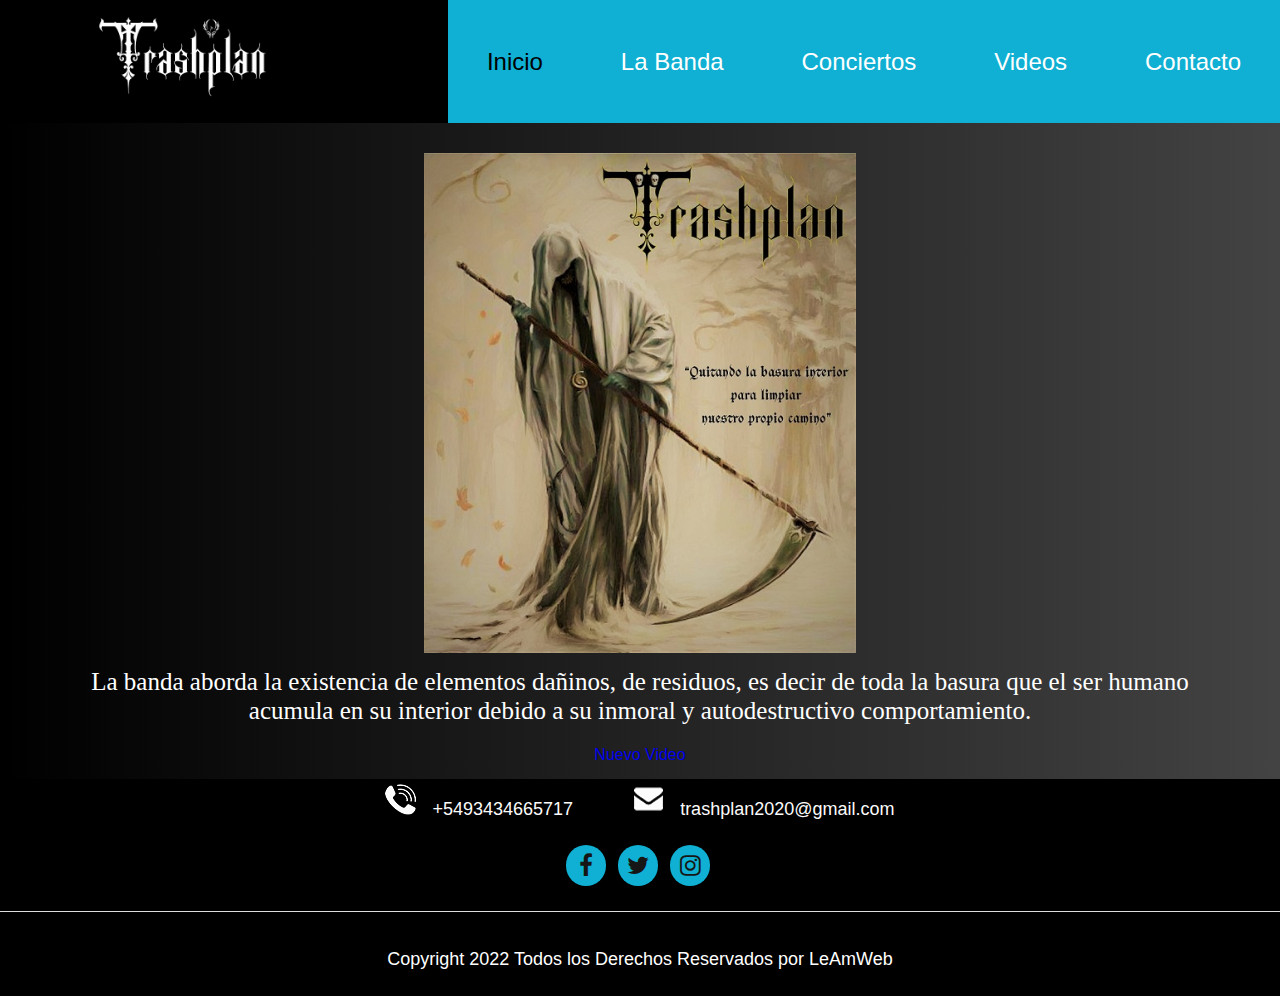
<file: index.html>
<!DOCTYPE html>
<html lang="es-la">
<head>
    <meta charset="UTF-8">
    <meta name="viewport" content="width=device-width, initial-scale=1">
    <title>Trashplan</title>
    <link rel="stylesheet" href="css/normalize.css">
    <link rel="stylesheet" href="css/estilo.css">
    <link rel="stylesheet" href="css/responsive.css">
    <link rel="stylesheet" href="https://stackpath.bootstrapcdn.com/font-awesome/4.7.0/css/font-awesome.min.css">

</head>

<body>
<!-------------   *Inicio menu  HEADER---------------------------->
    <nav class="navbar" id="navbar-header">
        <!-------------   *Inicio encabezado menu ---------------------------->
        <header class="navbar-header" >
            <!--- *Inicio logo----->
            <a href="index.html" class="brand-link">
                <span class="brand">
                    <!-- *figura imagen logo menu-->
                    <img src="images/log_nuevo_chico.png">
                </span>
            </a>
            <!--- * fin logo----->

            <!-- Inicio link con i(iconos) de open y close menu-->
            <a href="#navbar-header" class="navbar-menu-mobile open">
                <i class="fa fa-bars fa-2x"></i> 
            </a>
            <a href="#" class="navbar-menu-mobile close">
                <i class="fa fa-close fa-2x"></i>
            </a>
            <!-- fin link con i(iconos) de open y close menu-->
        </header>
        <!-------------  *Fin  encabezado menu ---------------------------->

        <!-------------   *Inicio lista menu ---------------------------->
        <ul class="navbar-container">
            <!-------------   *Inicio items menu  ------------------------>
            <li class="navbar-item">
                <a href="index.html" class="navbar-link navbar-link-active">Inicio</a>
            </li>
            <li class="navbar-item">
                <a href="labanda.html" class="navbar-link">La Banda</a>
            </li>
            <li class="navbar-item">
                <a href="conciertos.html" class="navbar-link">Conciertos</a>
            </li>
            <li class="navbar-item">
                <a href="galleria.html" class="navbar-link">Videos</a>
            </li>
            <li class="navbar-item">
                <a href="contacto.html" class="navbar-link">Contacto</a>
            </li>
            <!-------------   *Fin items menu  ------------------------>
        </ul>
        <!-------------   *FIn Lista menu ------------------------>
    </nav>
<!-------------   FIN menu HEADER---------------------------->







    <!-- Inicio secciones    -->
    <section class="fondo">
        <img src="images/fondoMB.jpg">
     </section>

     <section>
        <div class="texto-bg">  
            <p>La banda aborda la existencia de elementos dañinos, de residuos, es decir de toda la basura que el ser humano acumula en su interior debido a su inmoral y autodestructivo comportamiento.</p>
        </div>
     </section>
     <section>
        <div class="texto-bg">
            <a href="galleria.html#video_hoy">Nuevo Video</a>
        </div>
     </section>
<!-- Fin secciones     -->



<!-- Inicio Pie de Pagina -->   
    <footer>
        <div class="footer-container">
            <div class="address">
                <ul class="contacto">
                    <li>
                        <a href="tel:+5493434665717"><img src="icon/call.png" alt="#" /></a>+5493434665717 
                    </li>
                    <li>
                        <a href="mailto:trashplan2020@gmail.com"><img src="icon/email.png" alt="#" /></a>trashplan2020@gmail.com
                    </li>
                </ul>
                <ul class="social_link">
                    <li>
                        <a href="https://www.facebook.com/profile.php?id=100076071399045" target="_blank"><i class="fa fa-facebook" aria-hidden="true"></i></a>
                    </li>
                    <li>
                        <a href="#"><i class="fa fa-twitter" aria-hidden="true"></i></a>
                    </li>
                    <li>
                        <a href="https://www.instagram.com/trashplan_oficial/" target="_blank"><i class="fa fa-instagram" aria-hidden="true"></i></a>
                    </li>
                </ul>
            </div>
            <div class="copyright">
                <p>Copyright 2022 Todos los Derechos Reservados por
                <a href="#">LeAmWeb</a></p>
            </div>
        </div>
    </footer>
<!-- Fin Pie de Pagina     -->  




</body>

</html>
</file>
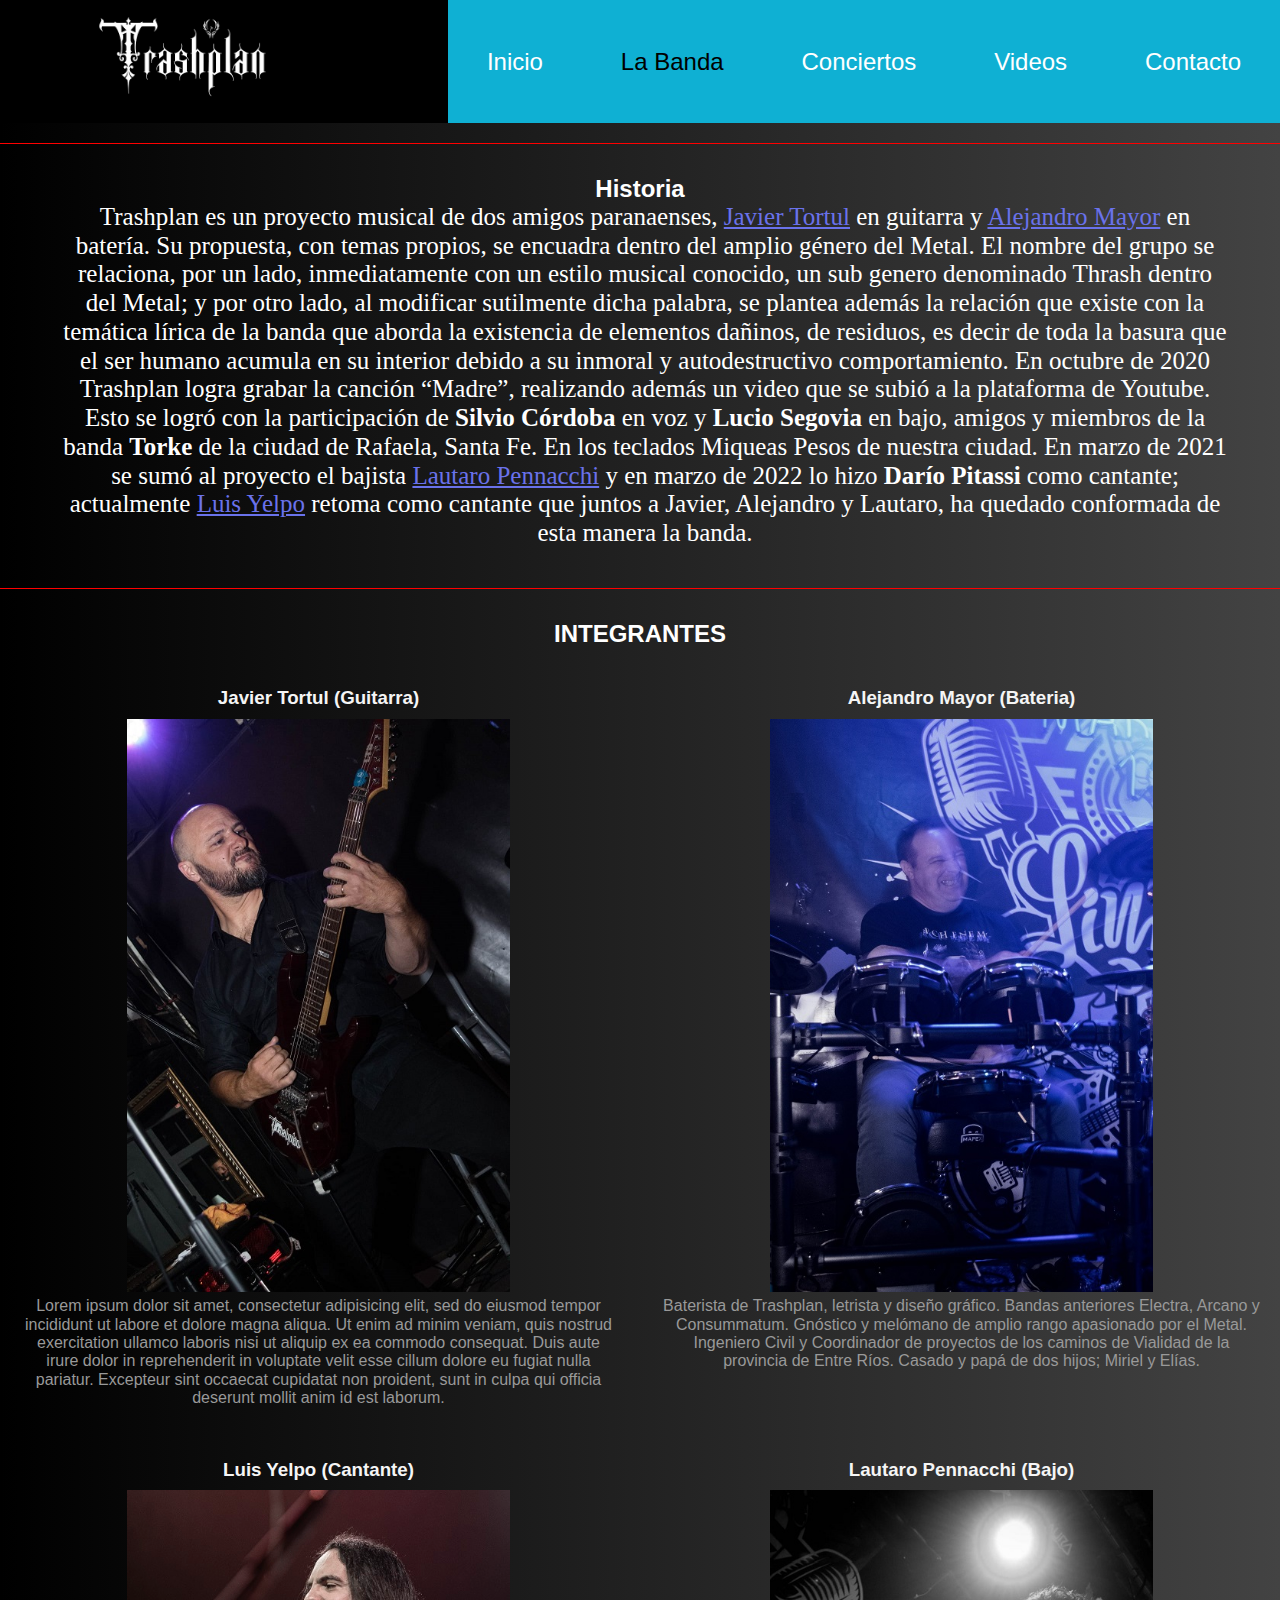
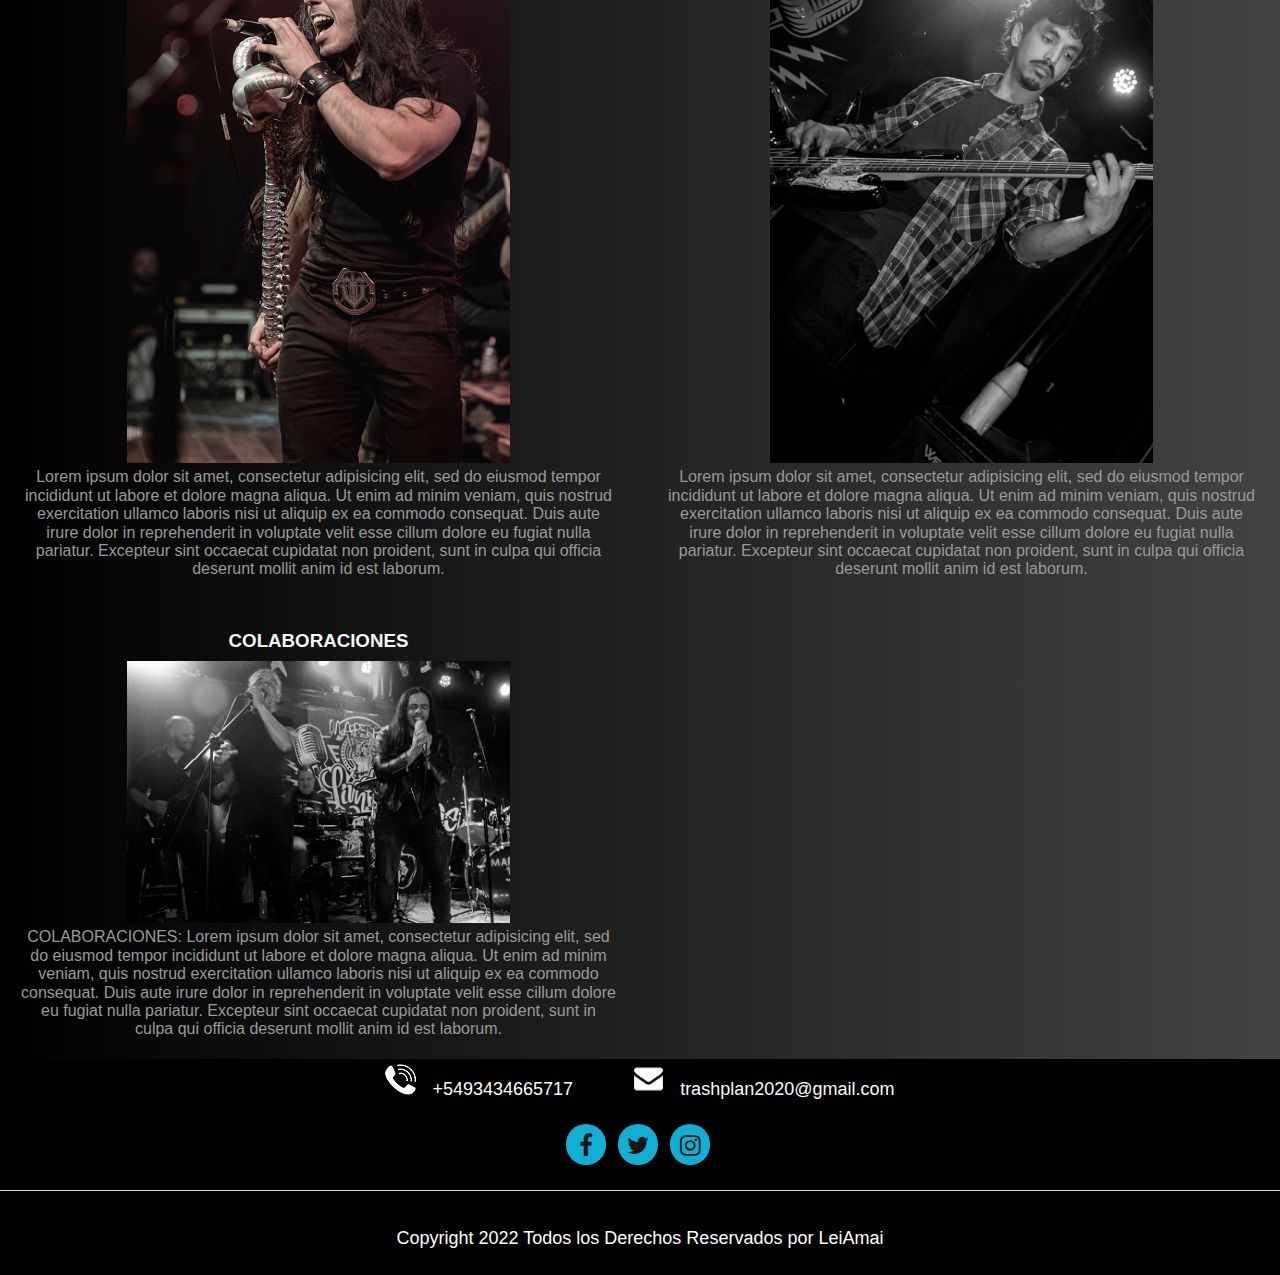
<file: about.html>
<!DOCTYPE html>
<html lang="es-la">
<head>
    <meta charset="UTF-8">
    <meta name="viewport" content="width=device-width, initial-scale=1">
    <title>Trashplan</title>
    <link rel="stylesheet" href="css/normalize.css">
    <link rel="stylesheet" href="css/estilo.css">
    <link rel="stylesheet" href="css/responsive.css">
    <link rel="stylesheet" href="https://stackpath.bootstrapcdn.com/font-awesome/4.7.0/css/font-awesome.min.css">
    
</head>

<body>
<!-------------   *Inicio menu  HEADER---------------------------->
<nav class="navbar" id="navbar-header">
    <!-------------   *Inicio encabezado menu ---------------------------->
    <header class="navbar-header" >
        <!--- *Inicio logo----->
        <a href="index.html" class="brand-link">
            <span class="brand">
                <!-- *figura imagen logo menu-->
                <img src="images/log_nuevo_chico.png">
            </span>
        </a>
        <!--- * fin logo----->

        <!-- Inicio link con i(iconos) de open y close menu-->
        <a href="#navbar-header" class="navbar-menu-mobile open">
            <i class="fa fa-bars fa-2x"></i> 
        </a>
        <a href="#" class="navbar-menu-mobile close">
            <i class="fa fa-close fa-2x"></i>
        </a>
        <!-- fin link con i(iconos) de open y close menu-->
    </header>
    <!-------------  *Fin  encabezado menu ---------------------------->

    <!-------------   *Inicio lista menu ---------------------------->
    <ul class="navbar-container">
        <!-------------   *Inicio items menu  ------------------------>
        <li class="navbar-item">
            <a href="index.html" class="navbar-link">Inicio</a>
        </li>
        <li class="navbar-item">
            <a href="about.html" class="navbar-link navbar-link-active">La Banda</a>
        </li>
        <li class="navbar-item">
            <a href="concerts.html" class="navbar-link">Conciertos</a>
        </li>
        <li class="navbar-item">
            <a href="gallery.html" class="navbar-link">Videos</a>
        </li>
        <li class="navbar-item">
            <a href="contact.html" class="navbar-link">Contacto</a>
        </li>
        <!-------------   *Fin items menu  ------------------------>
    </ul>
    <!-------------   *FIn Lista menu ------------------------>
</nav>
<!-------------   FIN menu HEADER---------------------------->

<!-- Inicio seccion HISTORIA   -->  
    <div class="linea"></div>
    <section id="historia">
        <h2>Historia</h2>
        <p>
            Trashplan es un proyecto musical de dos amigos paranaenses, 
            <a href="#guitara">Javier Tortul</a> en guitarra y <a href="#bateria">Alejandro Mayor</a> en batería. 
            Su propuesta, con temas propios, se encuadra dentro del amplio género del Metal. 
            El nombre del grupo se relaciona, por un lado, inmediatamente con un estilo musical conocido,  
            un sub genero denominado Thrash dentro del Metal; y por otro lado, 
            al modificar sutilmente dicha palabra, se plantea además la relación que existe 
            con la temática lírica de la banda que aborda la existencia de elementos dañinos, de residuos, 
            es decir de toda la basura que el ser humano acumula en su interior debido a su inmoral
             y autodestructivo comportamiento. 
            En octubre de 2020 Trashplan logra grabar la canción “Madre”, realizando además un video que se subió a la plataforma 
            de Youtube. Esto se logró con la participación de <b>Silvio Córdoba</b> en voz y <b>Lucio Segovia</b> en bajo, 
            amigos y miembros de la banda <b>Torke</b> de la ciudad de Rafaela, Santa Fe. En los teclados Miqueas Pesos de nuestra ciudad. 
            En marzo de 2021 se sumó al proyecto el bajista <a href="#bajo">Lautaro Pennacchi</a> y en marzo de 2022 lo hizo <b>Darío Pitassi</b> como cantante; <br>
            actualmente <a href="#cantante">Luis Yelpo</a> retoma como cantante que juntos a Javier, Alejandro y Lautaro, ha quedado conformada de esta manera la banda.
        </p>
    </section>
<!-- Fin seccion HISTORIA     -->
    <div class="linea"></div>
<!-- Inicio seccion INTEGRANTES -->  
    <section id="integrantes">
        <h2>INTEGRANTES</h2>
        <div class="photos-integrantes">
            <article>
                <h3 id="guitarra">Javier Tortul (Guitarra)</h3>
                <img src="images/integrantes/guitarra.jpg" alt="A photo" />
                <p>Lorem ipsum dolor sit amet, consectetur adipisicing elit, sed do eiusmod
                tempor incididunt ut labore et dolore magna aliqua. Ut enim ad minim veniam,
                quis nostrud exercitation ullamco laboris nisi ut aliquip ex ea commodo
                consequat. Duis aute irure dolor in reprehenderit in voluptate velit esse
                cillum dolore eu fugiat nulla pariatur. Excepteur sint occaecat cupidatat non
                proident, sunt in culpa qui officia deserunt mollit anim id est laborum.</p>
            </article>
            <article>
                <h3 id="bateria">Alejandro Mayor (Bateria)</h3>
                <img src="images/integrantes/bateria.jpg" alt="A photo" />
                <p>Baterista de Trashplan, letrista y diseño gráfico. 
                Bandas anteriores Electra, Arcano y Consummatum. 
                Gnóstico y melómano de amplio rango apasionado por el Metal. 
                Ingeniero Civil y Coordinador de proyectos de los caminos de
                Vialidad de la provincia de Entre Ríos.
                Casado y papá de dos hijos; Miriel y Elías.
                </p>
            </article>
            <article>
                <h3 id="cantante">Luis Yelpo (Cantante)</h3>
                <img src="images/integrantes/cantante.jpg" alt="A photo" />
                <p>Lorem ipsum dolor sit amet, consectetur adipisicing elit, sed do eiusmod
                tempor incididunt ut labore et dolore magna aliqua. Ut enim ad minim veniam,
                quis nostrud exercitation ullamco laboris nisi ut aliquip ex ea commodo
                consequat. Duis aute irure dolor in reprehenderit in voluptate velit esse
                cillum dolore eu fugiat nulla pariatur. Excepteur sint occaecat cupidatat non
                proident, sunt in culpa qui officia deserunt mollit anim id est laborum. </p>
            </article>
            <article>
                <h3 id="bajo">Lautaro Pennacchi (Bajo)</h3>
                <img src="images/integrantes/bajo.jpg" alt="A photo" />
                <p>Lorem ipsum dolor sit amet, consectetur adipisicing elit, sed do eiusmod
                tempor incididunt ut labore et dolore magna aliqua. Ut enim ad minim veniam,
                quis nostrud exercitation ullamco laboris nisi ut aliquip ex ea commodo
                consequat. Duis aute irure dolor in reprehenderit in voluptate velit esse
                cillum dolore eu fugiat nulla pariatur. Excepteur sint occaecat cupidatat non
                proident, sunt in culpa qui officia deserunt mollit anim id est laborum. </p>
            </article>
            <article>
                <h3>COLABORACIONES</h3>
                <img src="images/integrantes/voces.jpg" alt="A photo" />
                <p class="trayectoria">COLABORACIONES: Lorem ipsum dolor sit amet, consectetur adipisicing elit, sed do eiusmod
                tempor incididunt ut labore et dolore magna aliqua. Ut enim ad minim veniam,
                quis nostrud exercitation ullamco laboris nisi ut aliquip ex ea commodo
                consequat. Duis aute irure dolor in reprehenderit in voluptate velit esse
                cillum dolore eu fugiat nulla pariatur. Excepteur sint occaecat cupidatat non
                proident, sunt in culpa qui officia deserunt mollit anim id est laborum. </p>
            </article>
            <div class="linea"></div>
        </div>        
    </section>
    
    <!-- Fin secciones     -->



    <!-- Inicio Pie de Pagina -->   
    <footer>
        <div class="footer-container">
            <div class="address">
                <ul class="contacto">
                    <li>
                        <a href="#"><img src="icon/call.png" alt="#" /></a>+5493434665717 
                    </li>
                    <li>
                        <a href="mailto:trashplan2020@gmail.com"><img src="icon/email.png" alt="#" /></a>trashplan2020@gmail.com
                    </li>
                </ul>
                <ul class="social_link">
                    <li>
                        <a href="https://www.facebook.com/Trashplan-oficial-Metal-Band-221714886502237" target="_blank"><i class="fa fa-facebook" aria-hidden="true"></i></a>
                    </li>
                    <li>
                        <a href="#"><i class="fa fa-twitter" aria-hidden="true"></i></a>
                    </li>
                    <li>
                        <a href="#"><i class="fa fa-instagram" aria-hidden="true"></i></a>
                    </li>
                </ul>
            </div>
            <div class="copyright">
                <p>Copyright 2022 Todos los Derechos Reservados por
                <a href="https://html.design/">LeiAmai</a></p>
            </div>
        </div>
    </footer>
<!-- Fin Pie de Pagina     -->  




</body>

</html>
</file>
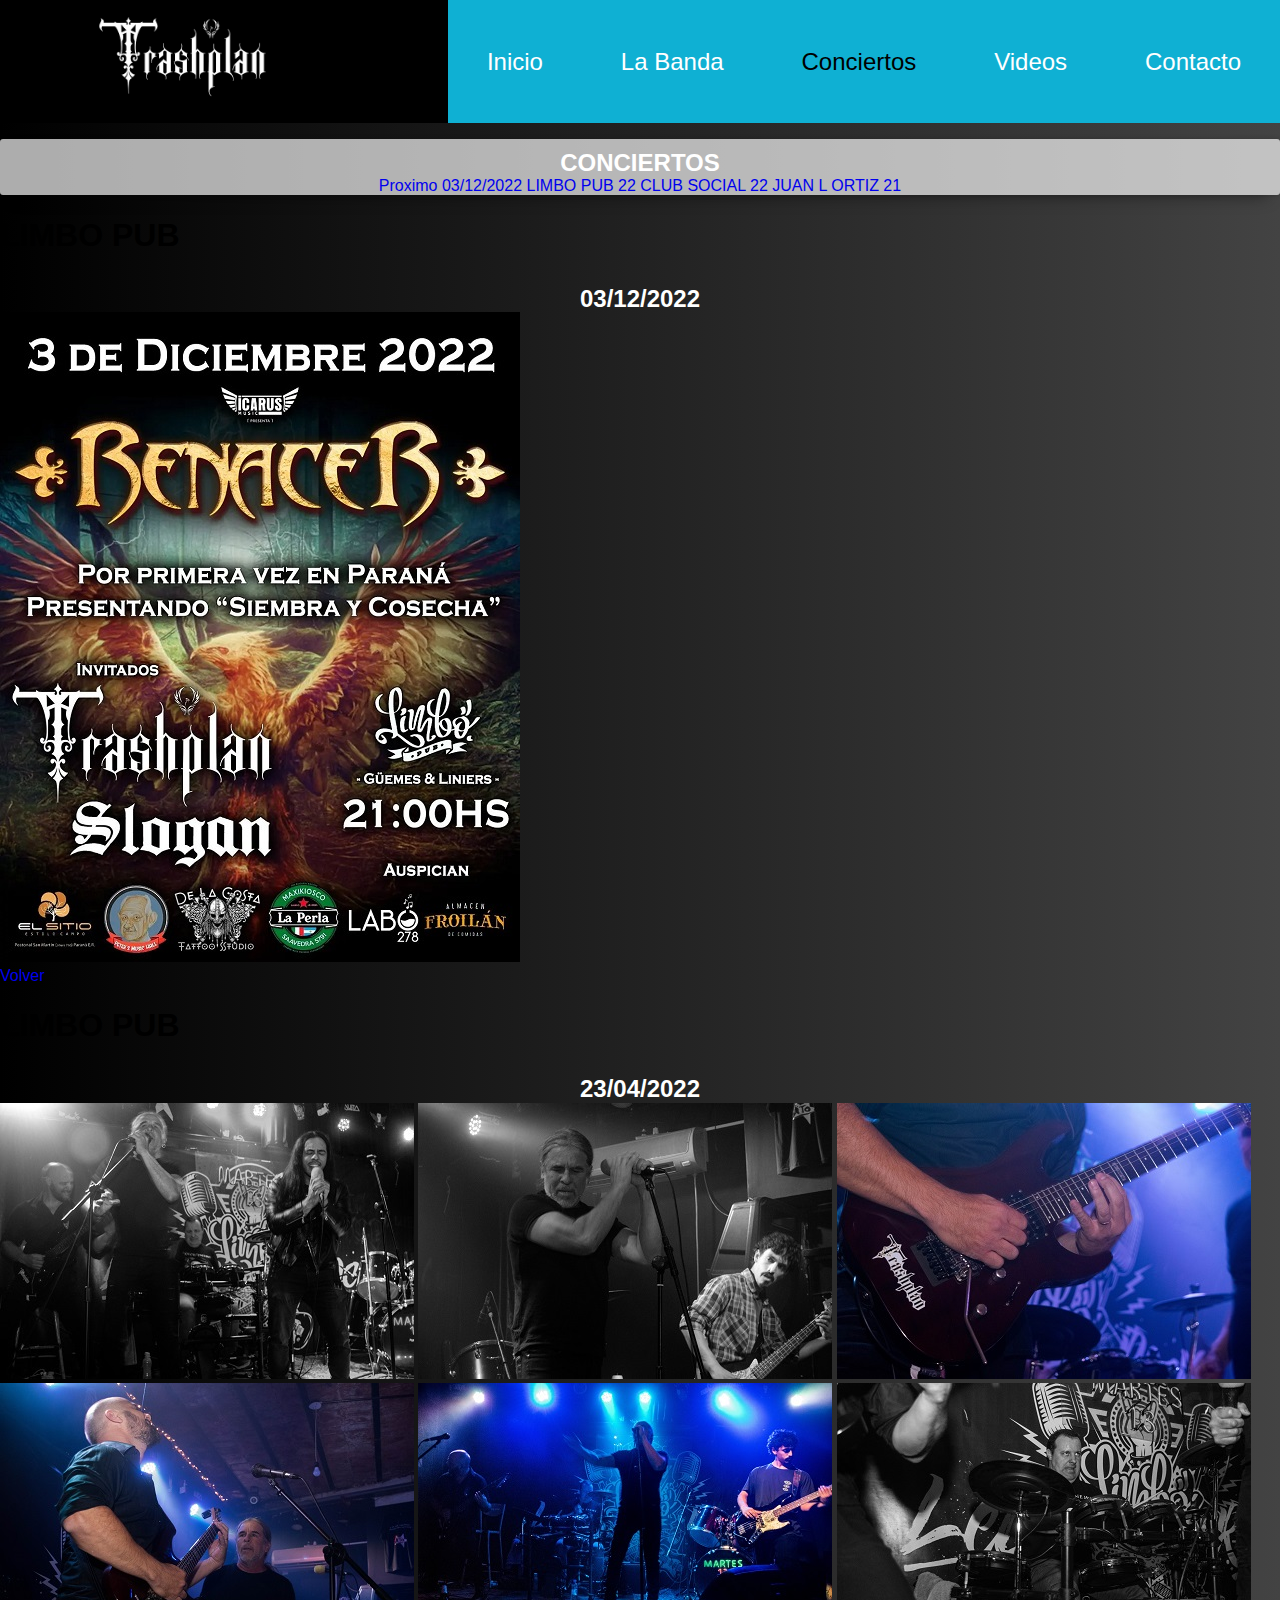
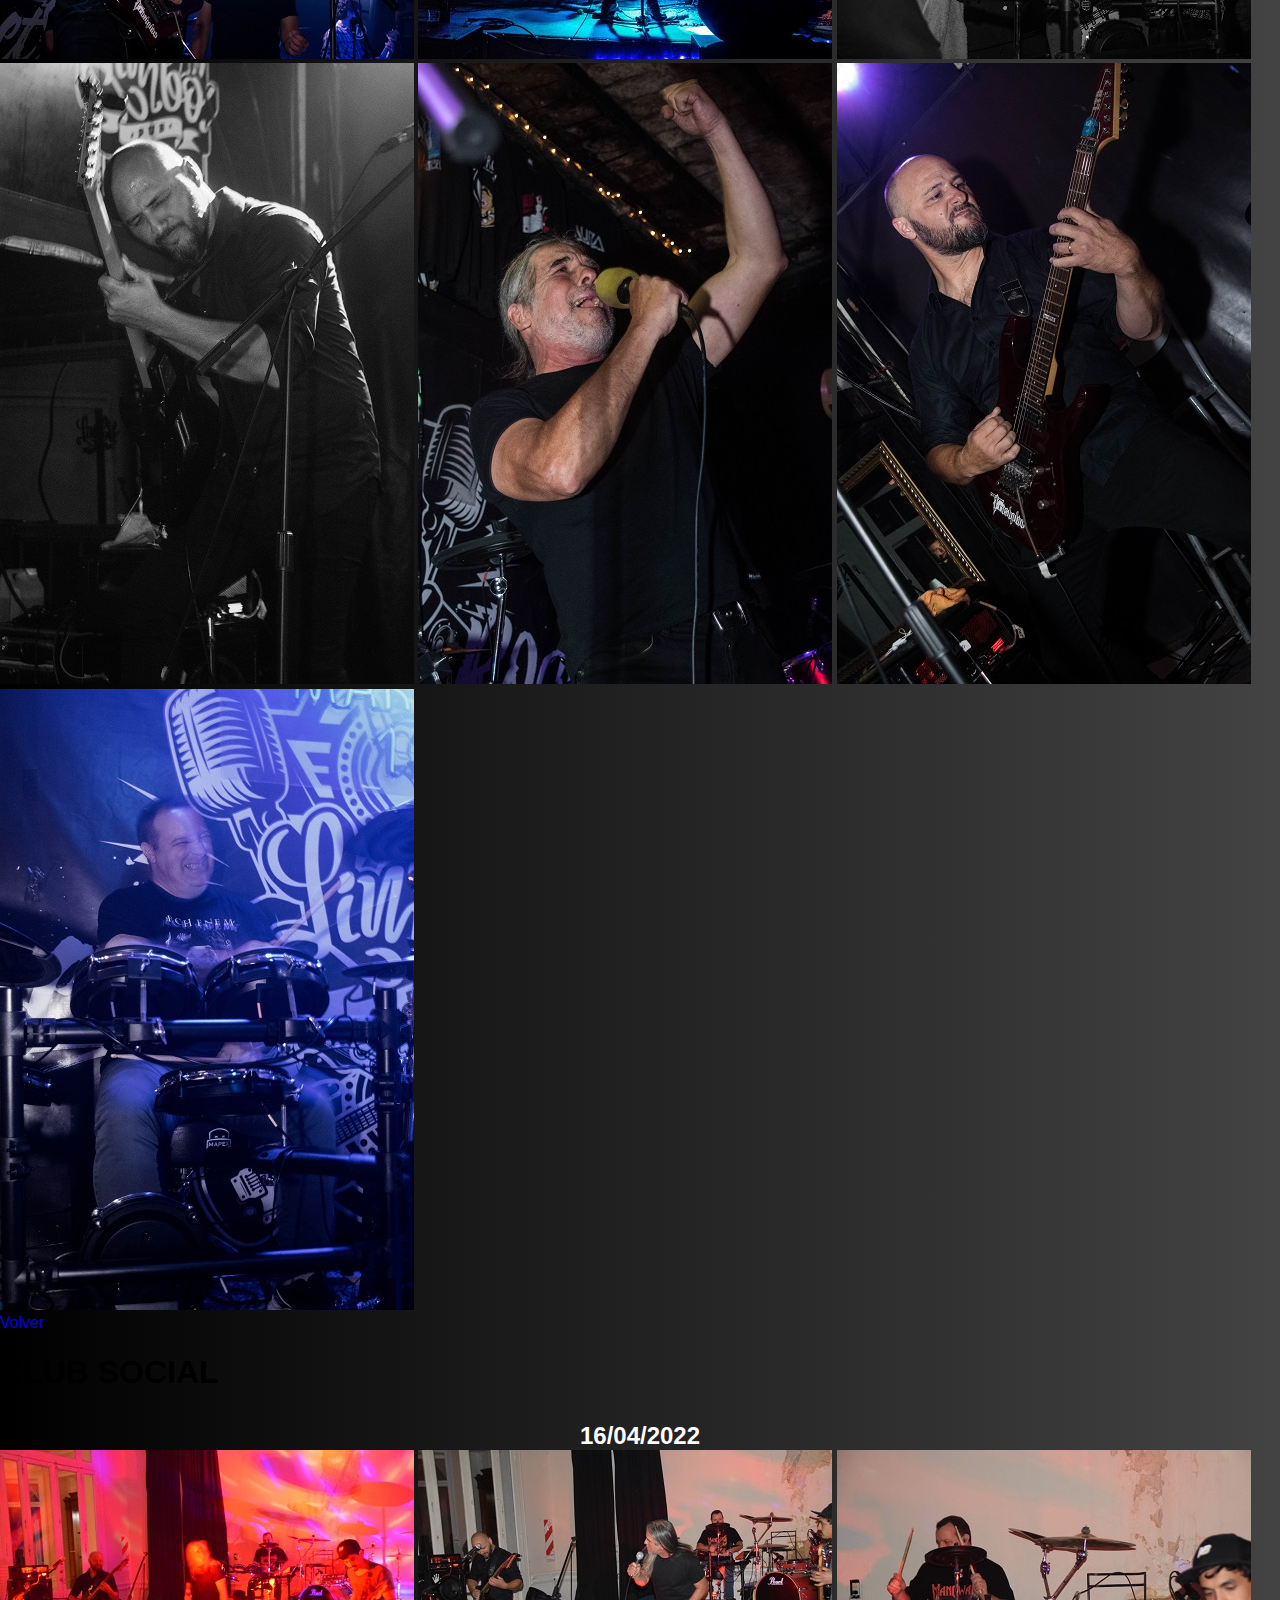
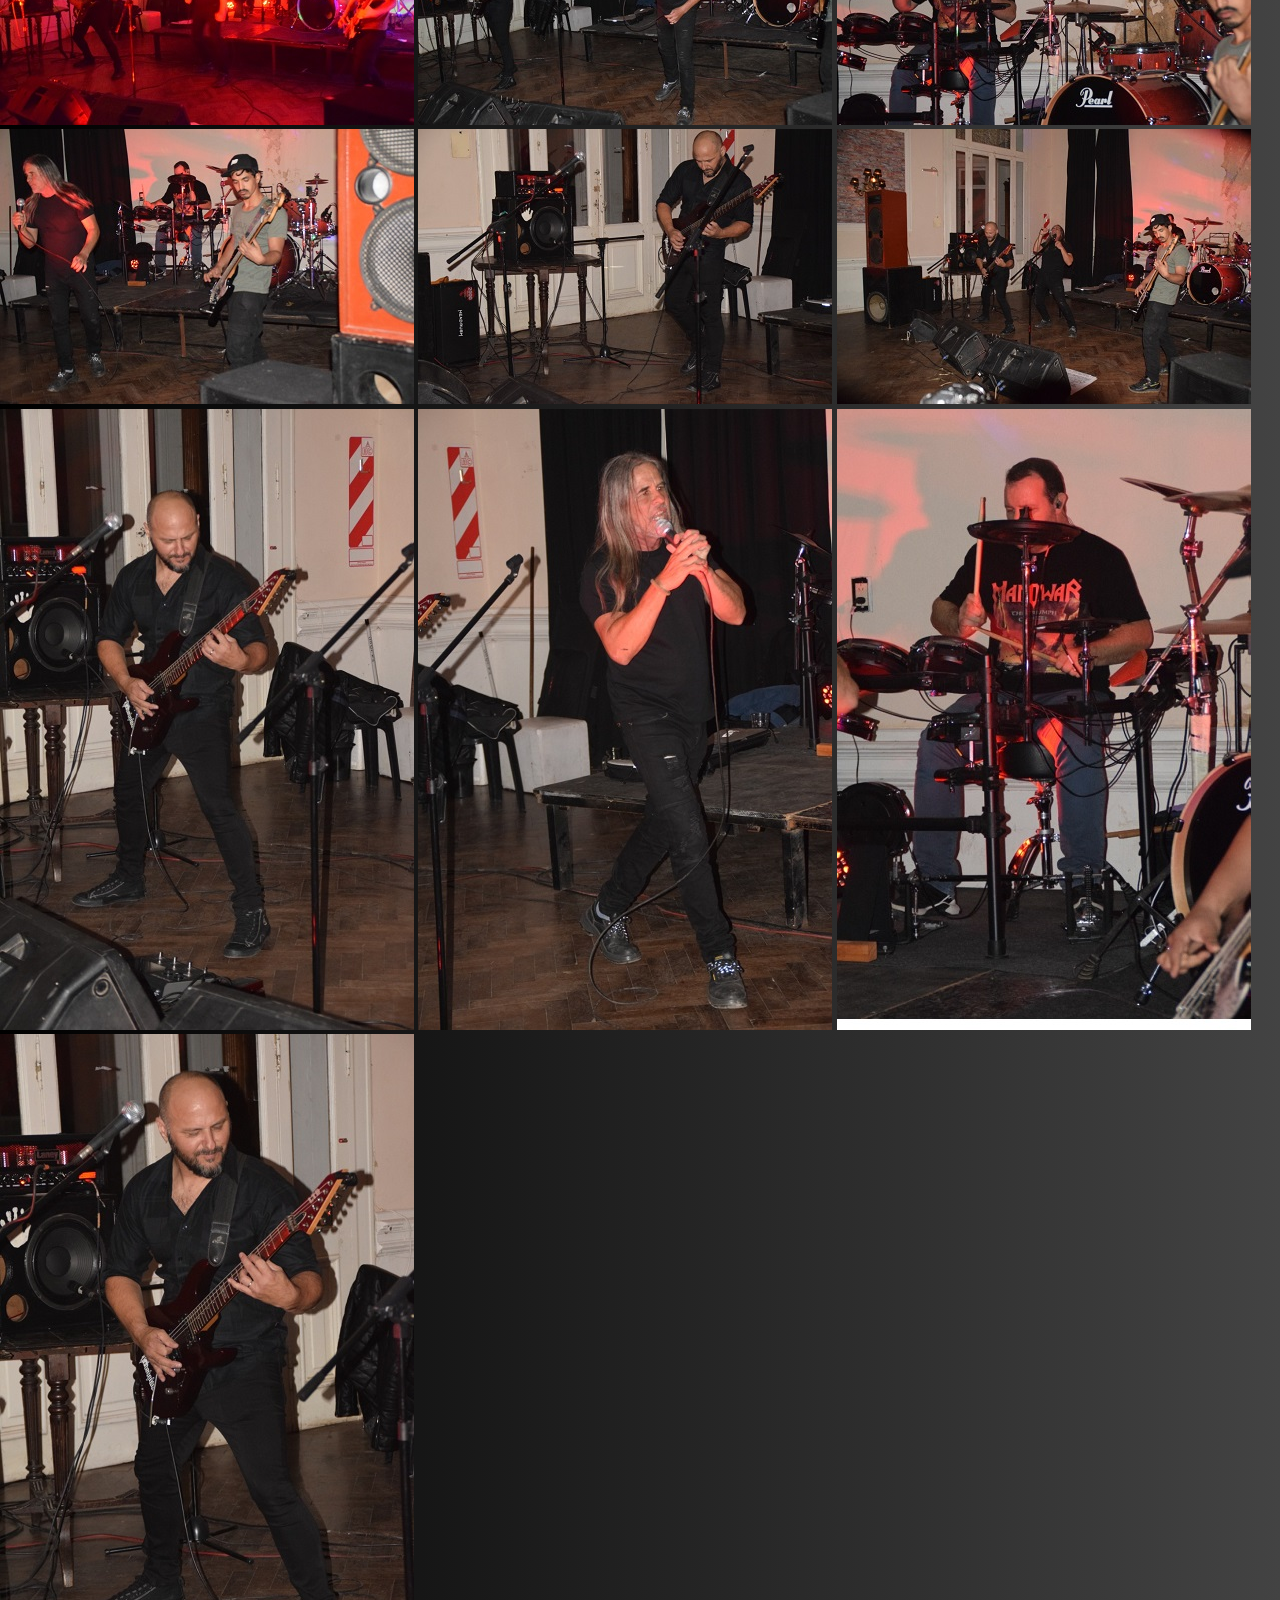
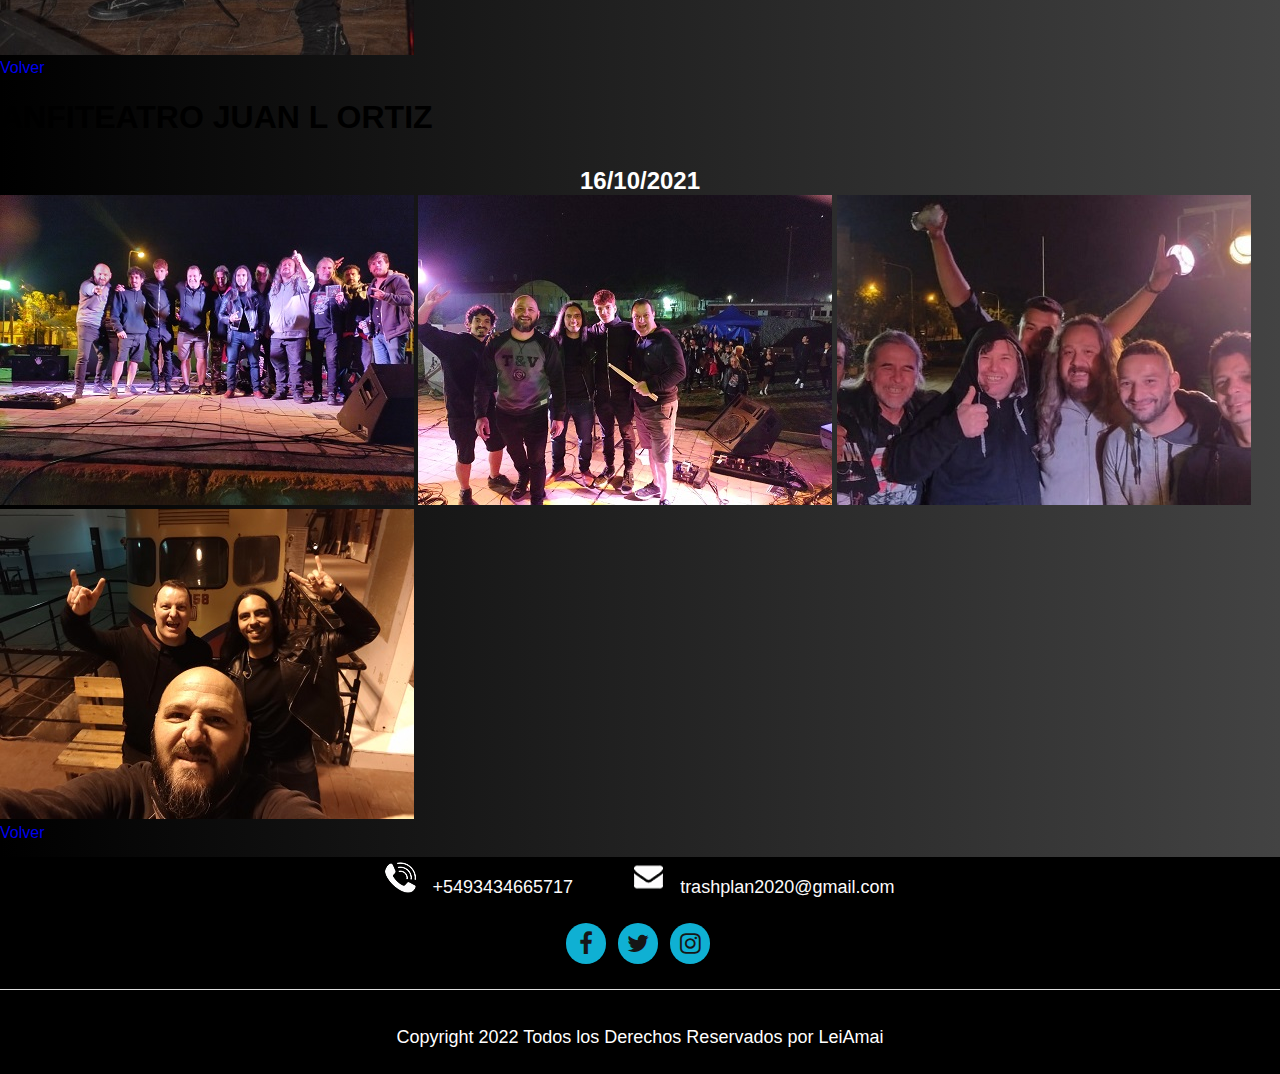
<file: concerts.html>
<!DOCTYPE html>
<html lang="es-la">
<head>
    <meta charset="UTF-8">
    <meta name="viewport" content="width=device-width, initial-scale=1">
    <title>Trashplan</title>
    <link rel="stylesheet" href="css/normalize.css">
    <link rel="stylesheet" href="css/estilo.css">
    <link rel="stylesheet" href="css/responsive.css">
    <link rel="stylesheet" href="https://stackpath.bootstrapcdn.com/font-awesome/4.7.0/css/font-awesome.min.css">

    
</head>

<body>
<div id="arriba"></div>
<!-------------   *Inicio menu  HEADER---------------------------->
<nav class="navbar" id="navbar-header">
    <!-------------   *Inicio encabezado menu ---------------------------->
    <header class="navbar-header" >
        <!--- *Inicio logo----->
        <a href="index.html" class="brand-link">
            <span class="brand">
                <!-- *figura imagen logo menu-->
                <img src="images/log_nuevo_chico.png">
            </span>
        </a>
        <!--- * fin logo----->

        <!-- Inicio link con i(iconos) de open y close menu-->
        <a href="#navbar-header" class="navbar-menu-mobile open">
            <i class="fa fa-bars fa-2x"></i> 
        </a>
        <a href="#" class="navbar-menu-mobile close">
            <i class="fa fa-close fa-2x"></i>
        </a>
        <!-- fin link con i(iconos) de open y close menu-->
    </header>
    <!-------------  *Fin  encabezado menu ---------------------------->

    <!-------------   *Inicio lista menu ---------------------------->
    <ul class="navbar-container">
        <!-------------   *Inicio items menu  ------------------------>
        <li class="navbar-item">
            <a href="index.html" class="navbar-link">Inicio</a>
        </li>
        <li class="navbar-item">
            <a href="about.html" class="navbar-link">La Banda</a>
        </li>
        <li class="navbar-item">
            <a href="concerts.html" class="navbar-link navbar-link-active">Conciertos</a>
        </li>
        <li class="navbar-item">
            <a href="gallery.html" class="navbar-link">Videos</a>
        </li>
        <li class="navbar-item">
            <a href="contact.html" class="navbar-link">Contacto</a>
        </li>
        <!-------------   *Fin items menu  ------------------------>
    </ul>
    <!-------------   *FIn Lista menu ------------------------>
</nav>
<!-------------   FIN menu HEADER---------------------------->
    


    <!-- Inicio secciones   -->  
    <section>
        <div id="conciertos">
                <h2>CONCIERTOS</h2>
                <a href="#proximo" class="nav-conciertos mostrar">Proximo 03/12/2022</a>
                <a href="#concierto1" class="nav-conciertos mostrar">LIMBO PUB 22</a>
                <a href="#concierto2" class="nav-conciertos mostrar">CLUB SOCIAL 22</a>
                <a href="#concierto3" class="nav-conciertos mostrar">JUAN L ORTIZ 21</a>
        </div>
    </section>

    <section id="proximo">
        <div class="concierto">
            <h1>LIMBO PUB</h1>
            <h2>03/12/2022</h2>
        </div>
        <div id="bannerProximo">
            <img src="images/03122022limbo.jpg" alt="A photo" />
        </div> 
        <div class="volver">
            <a href="#arriba" class="nav-conciertos">Volver</a>
        </div>
           
    </section>


    <section id="concierto1">
        <div class="concierto">
            <h1>LIMBO PUB</h1>
            <h2>23/04/2022</h2>
        </div>
        <div class="photos">
            <img src="images/limbopub230422/foto1_1.jpg" alt="A photo" />
            <img src="images/limbopub230422/foto2_1.jpg" alt="A photo" />
            <img src="images/limbopub230422/foto3_1.jpg" alt="A photo" />
            <img src="images/limbopub230422/foto4_1.jpg" alt="A photo" />
            <img src="images/limbopub230422/foto5_1.jpg" alt="A photo" />
            <img src="images/limbopub230422/foto6_1.jpg" alt="A photo" />
            <img src="images/limbopub230422/foto7_1.jpg" alt="A photo" />
            <img src="images/limbopub230422/foto8_1.jpg" alt="A photo" />
            <img src="images/limbopub230422/foto9_1.jpg" alt="A photo" />
            <img src="images/limbopub230422/foto10_1.jpg" alt="A photo" />
        </div> 
        <div class="volver">
            <a href="#arriba" class="nav-conciertos">Volver</a>
        </div>
       
    </section>

      <section id="concierto2">
        <div class="concierto">
            <h1>CLUB SOCIAL</h1>
            <h2>16/04/2022</h2>
        </div>

        <div class="photos">
            <img src="images/clubsocial160422/foto2_1.jpg" alt="A photo" />
            <img src="images/clubsocial160422/foto3_1.jpg" alt="A photo" />
            <img src="images/clubsocial160422/foto4_1.jpg" alt="A photo" />
            <img src="images/clubsocial160422/foto5_1.jpg" alt="A photo" />
            <img src="images/clubsocial160422/foto6_1.jpg" alt="A photo" />
            <img src="images/clubsocial160422/foto7_1.jpg" alt="A photo" />
            <img src="images/clubsocial160422/foto9_1.jpg" alt="A photo" />
            <img src="images/clubsocial160422/foto10_1.jpg" alt="A photo" />
            <img src="images/clubsocial160422/foto11_1.jpg" alt="A photo" />
            <img src="images/clubsocial160422/foto12_1.jpg" alt="A photo" />
        </div>
        <div class="volver">
            <a href="#arriba" class="nav-conciertos">Volver</a>
        </div>
        
    </section>

    <section id="concierto3">
        <div class="concierto">
            <h1>ANFITEATRO JUAN L ORTIZ</h1>
            <h2>16/10/2021</h2>
        </div>
        <div class="photos">
            <img src="images/juanlortiz161021/foto2_1.jpg" alt="A photo" />            
            <img src="images/juanlortiz161021/foto3_1.jpg" alt="A photo" />            
            <img src="images/juanlortiz161021/foto4_1.jpg" alt="A photo" />
            <img src="images/juanlortiz161021/foto5_1.jpg" alt="A photo" />
        </div>        
        <div class="volver">
            <a href="#arriba" class="nav-conciertos">Volver</a>
        </div>

    </section>



    <!-- Fin secciones     -->

 


    <!-- Inicio Pie de Pagina -->   
    <footer>
        <div class="footer-container">
            <div class="address">
                <ul class="contacto">
                    <li>
                        <a href="#"><img src="icon/call.png" alt="#" /></a>+5493434665717 
                    </li>
                    <li>
                        <a href="mailto:trashplan2020@gmail.com"><img src="icon/email.png" alt="#" /></a>trashplan2020@gmail.com
                    </li>
                </ul>
                <ul class="social_link">
                    <li>
                        <a href="https://www.facebook.com/Trashplan-oficial-Metal-Band-221714886502237" target="_blank"><i class="fa fa-facebook" aria-hidden="true"></i></a>
                    </li>
                    <li>
                        <a href="#"><i class="fa fa-twitter" aria-hidden="true"></i></a>
                    </li>
                    <li>
                        <a href="#"><i class="fa fa-instagram" aria-hidden="true"></i></a>
                    </li>
                </ul>
            </div>
            <div class="copyright">
                <p>Copyright 2022 Todos los Derechos Reservados por
                <a href="#">LeiAmai</a></p>
            </div>
        </div>
    </footer>
<!-- Fin Pie de Pagina     -->  




</body>

</html>
</file>
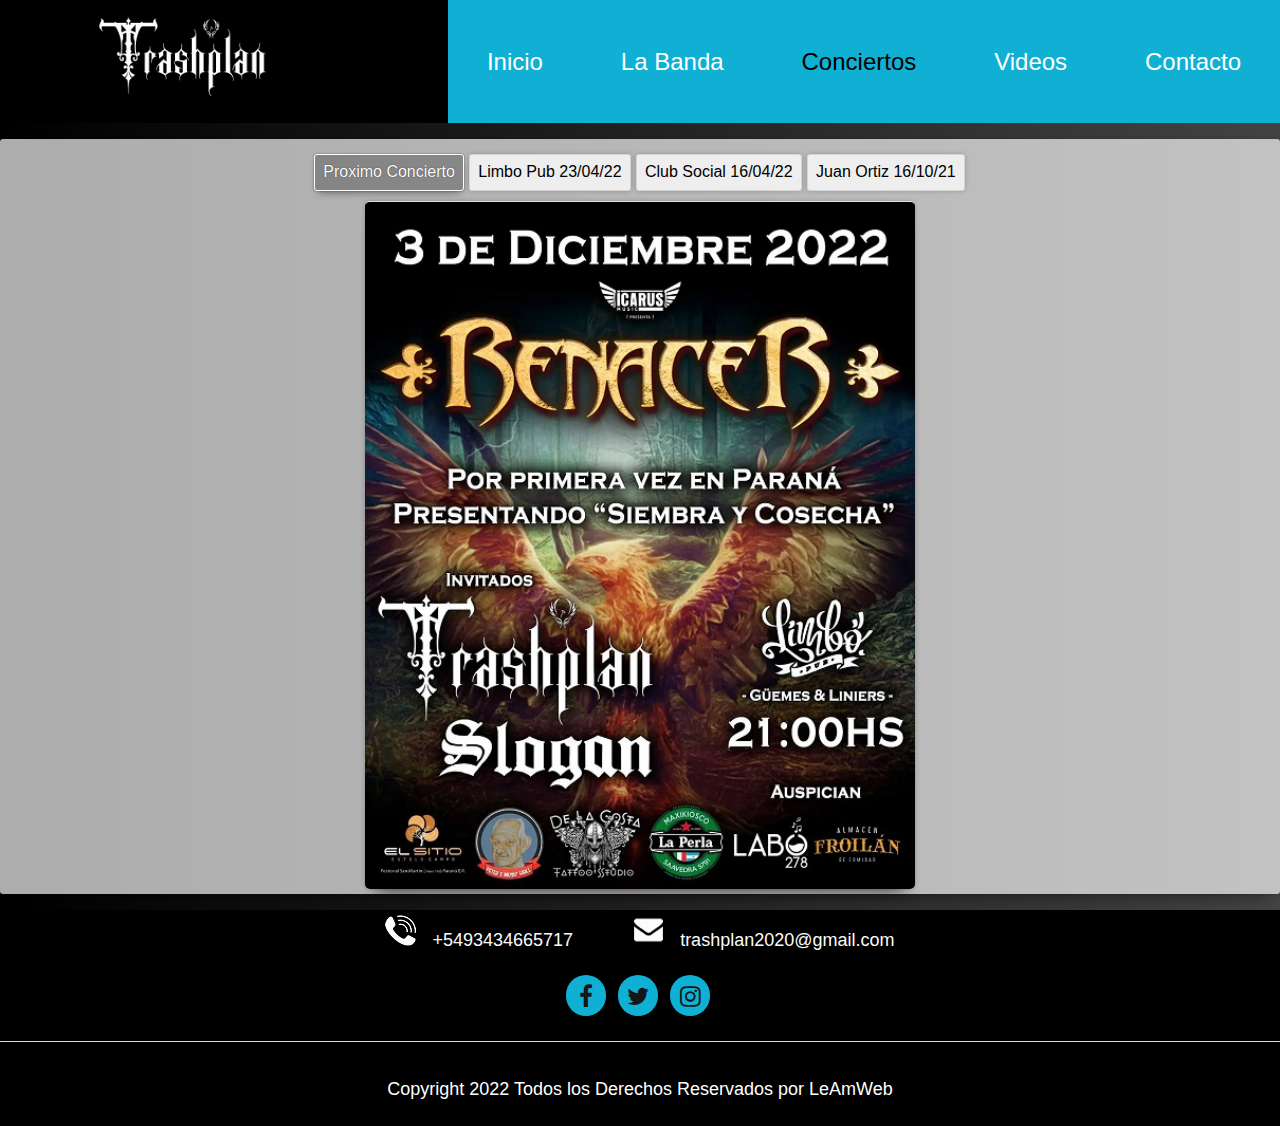
<file: conciertos.html>
<!DOCTYPE html>
<html lang="es-la">
<head>
    <meta charset="UTF-8">
    <meta name="viewport" content="width=device-width, initial-scale=1">
    <title>Trashplan</title>
    <link rel="stylesheet" href="css/normalize.css">
    <link rel="stylesheet" href="css/estilo.css">
    <link rel="stylesheet" href="css/responsive.css">
    <link rel="stylesheet" href="https://stackpath.bootstrapcdn.com/font-awesome/4.7.0/css/font-awesome.min.css">

    
</head>

<body>
<div id="arriba"></div>
<!-------------   *Inicio menu  HEADER---------------------------->
<nav class="navbar" id="navbar-header">
    <!-------------   *Inicio encabezado menu ---------------------------->
    <header class="navbar-header" >
        <!--- *Inicio logo----->
        <a href="index.html" class="brand-link">
            <span class="brand">
                <!-- *figura imagen logo menu-->
                <img src="images/log_nuevo_chico.png">
            </span>
        </a>
        <!--- * fin logo----->

        <!-- Inicio link con i(iconos) de open y close menu-->
        <a href="#navbar-header" class="navbar-menu-mobile open">
            <i class="fa fa-bars fa-2x"></i> 
        </a>
        <a href="#" class="navbar-menu-mobile close">
            <i class="fa fa-close fa-2x"></i>
        </a>
        <!-- fin link con i(iconos) de open y close menu-->
    </header>
    <!-------------  *Fin  encabezado menu ---------------------------->

    <!-------------   *Inicio lista menu ---------------------------->
    <ul class="navbar-container">
        <!-------------   *Inicio items menu  ------------------------>
        <li class="navbar-item">
            <a href="index.html" class="navbar-link">Inicio</a>
        </li>
        <li class="navbar-item">
            <a href="labanda.html" class="navbar-link">La Banda</a>
        </li>
        <li class="navbar-item">
            <a href="conciertos.html" class="navbar-link navbar-link-active">Conciertos</a>
        </li>
        <li class="navbar-item">
            <a href="galleria.html" class="navbar-link">Videos</a>
        </li>
        <li class="navbar-item">
            <a href="contacto.html" class="navbar-link">Contacto</a>
        </li>
    <!-------------   *Fin items menu  ------------------------>
    </ul>
    <!-------------   *FIn Lista menu ------------------------>
</nav>
<!-------------   FIN menu HEADER---------------------------->
    


    <!-- Inicio secciones   -->  
    <article id="conciertos">
        <input type="radio" name="filtro" id="proximo" checked><label for="proximo">Proximo Concierto</label>
        <input type="radio" name="filtro" id="limbopub22"><label for="limbopub22">Limbo Pub 23/04/22</label>
        <input type="radio" name="filtro" id="clubsocial22"><label for="clubsocial22">Club Social 16/04/22</label>
        <input type="radio" name="filtro" id="juanlortiz21"><label for="juanlortiz21">Juan Ortiz 16/10/21</label>
         
        <figure id="filtro">
        <img src="images/03122022limbo.jpg" class="proximo">
        <img src="images/limbopub230422/foto1_1.jpg" class="limbopub22"/>
        <img src="images/limbopub230422/foto2_1.jpg" class="limbopub22"/>
        <img src="images/limbopub230422/foto3_1.jpg" class="limbopub22"/>
        <img src="images/limbopub230422/foto4_1.jpg" class="limbopub22"/>
        <img src="images/limbopub230422/foto5_1.jpg" class="limbopub22"/>
        <img src="images/limbopub230422/foto6_1.jpg" class="limbopub22"/>
        <img src="images/limbopub230422/foto7_1.jpg" class="limbopub22"/>
        <img src="images/limbopub230422/foto8_1.jpg" class="limbopub22"/>
        <img src="images/limbopub230422/foto9_1.jpg" class="limbopub22"/>
        <img src="images/limbopub230422/foto10_1.jpg" class="limbopub22"/>
        <img src="images/clubsocial160422/foto2_1.jpg" class="clubsocial22"/>
        <img src="images/clubsocial160422/foto3_1.jpg" class="clubsocial22"/>
        <img src="images/clubsocial160422/foto4_1.jpg" class="clubsocial22"/>
        <img src="images/clubsocial160422/foto5_1.jpg" class="clubsocial22"/>
        <img src="images/clubsocial160422/foto6_1.jpg" class="clubsocial22"/>
        <img src="images/clubsocial160422/foto7_1.jpg" class="clubsocial22"/>
        <img src="images/clubsocial160422/foto9_1.jpg" class="clubsocial22"/>
        <img src="images/clubsocial160422/foto10_1.jpg" class="clubsocial22"/>
        <img src="images/clubsocial160422/foto11_1.jpg" class="clubsocial22"/>
        <img src="images/clubsocial160422/foto12_1.jpg" class="clubsocial22"/>
        <img src="images/juanlortiz161021/foto0_1.jpg" class="juanlortiz21"/>
        <img src="images/juanlortiz161021/foto1_1.jpg" class="juanlortiz21"/>
        <img src="images/juanlortiz161021/foto2_1.jpg" class="juanlortiz21"/>
        <img src="images/juanlortiz161021/foto3_1.jpg" class="juanlortiz21"/>
        <img src="images/juanlortiz161021/foto4_1.jpg" class="juanlortiz21"/>
        <img src="images/juanlortiz161021/foto5_1.jpg" class="juanlortiz21"/>

        </figure>
    </article>
    <!-- Fin secciones     -->

 


    <!-- Inicio Pie de Pagina -->   
    <footer>
        <div class="footer-container">
            <div class="address">
                <ul class="contacto">
                    <li>
                        <a href="tel:+5493434665717"><img src="icon/call.png" alt="#" /></a>+5493434665717 
                    </li>
                    <li>
                        <a href="mailto:trashplan2020@gmail.com"><img src="icon/email.png" alt="#" /></a>trashplan2020@gmail.com
                    </li>
                </ul>
                <ul class="social_link">
                    <li>
                        <a href="https://www.facebook.com/profile.php?id=100076071399045" target="_blank"><i class="fa fa-facebook" aria-hidden="true"></i></a>
                    </li>
                    <li>
                        <a href="#"><i class="fa fa-twitter" aria-hidden="true"></i></a>
                    </li>
                    <li>
                        <a href="https://www.instagram.com/trashplan_oficial/" target="_blank"><i class="fa fa-instagram" aria-hidden="true"></i></a>
                    </li>
                </ul>
            </div>
            <div class="copyright">
                <p>Copyright 2022 Todos los Derechos Reservados por
                <a href="#">LeAmWeb</a></p>
            </div>
        </div>
    </footer>
<!-- Fin Pie de Pagina     -->  




</body>

</html>
</file>
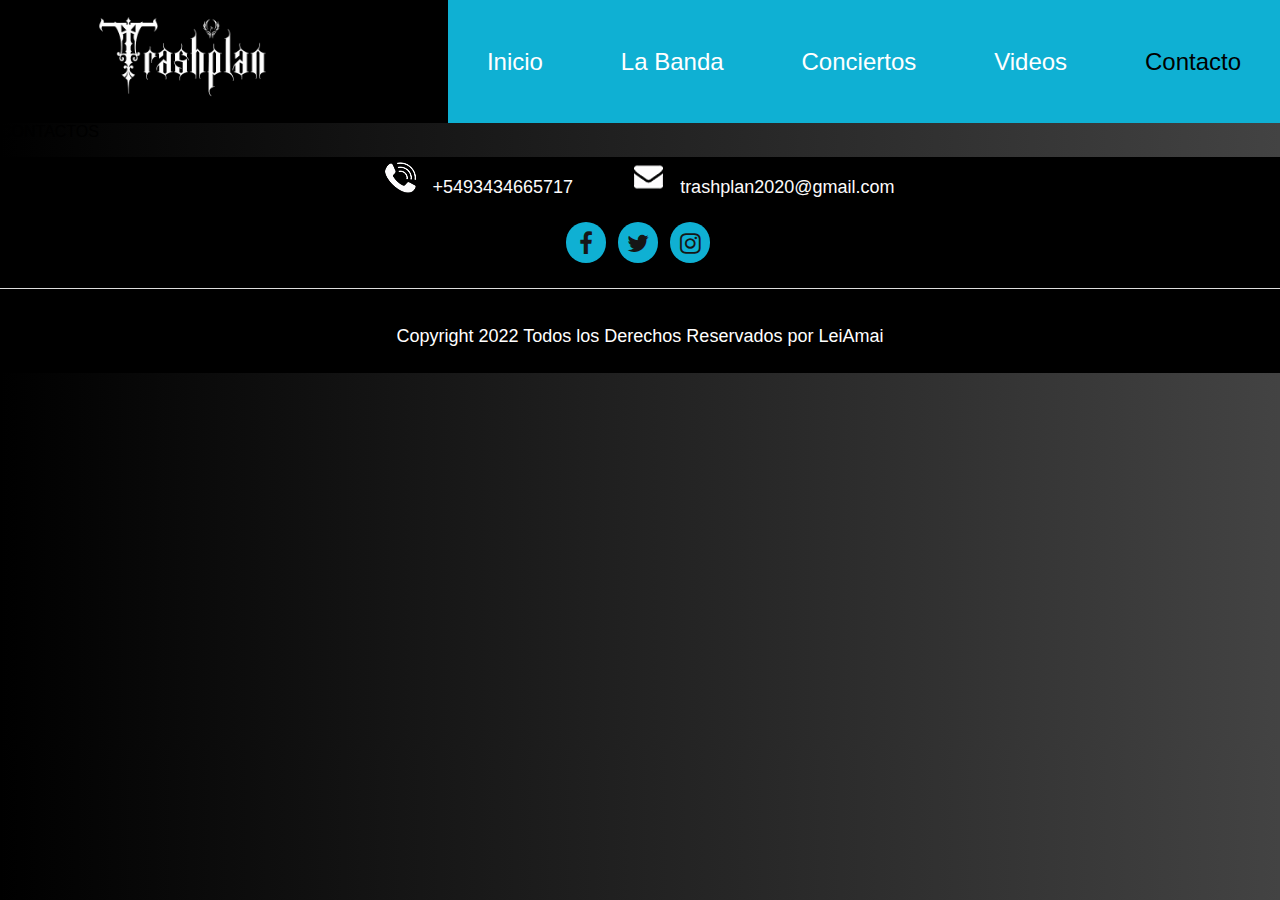
<file: contact.html>
<!DOCTYPE html>
<html lang="es-la">
<head>
    <meta charset="UTF-8">
    <meta name="viewport" content="width=device-width, initial-scale=1">
    <title>Trashplan</title>
    <link rel="stylesheet" href="css/normalize.css">
    <link rel="stylesheet" href="css/estilo.css">
    <link rel="stylesheet" href="css/responsive.css">
    <link rel="stylesheet" href="https://stackpath.bootstrapcdn.com/font-awesome/4.7.0/css/font-awesome.min.css">
    
</head>

<body>
<!-------------   *Inicio menu  HEADER---------------------------->
<nav class="navbar" id="navbar-header">
    <!-------------   *Inicio encabezado menu ---------------------------->
    <header class="navbar-header" >
        <!--- *Inicio logo----->
        <a href="index.html" class="brand-link">
            <span class="brand">
                <!-- *figura imagen logo menu-->
                <img src="images/log_nuevo_chico.png">
            </span>
        </a>
        <!--- * fin logo----->

        <!-- Inicio link con i(iconos) de open y close menu-->
        <a href="#navbar-header" class="navbar-menu-mobile open">
            <i class="fa fa-bars fa-2x"></i> 
        </a>
        <a href="#" class="navbar-menu-mobile close">
            <i class="fa fa-close fa-2x"></i>
        </a>
        <!-- fin link con i(iconos) de open y close menu-->
    </header>
    <!-------------  *Fin  encabezado menu ---------------------------->

    <!-------------   *Inicio lista menu ---------------------------->
    <ul class="navbar-container">
        <!-------------   *Inicio items menu  ------------------------>
        <li class="navbar-item">
            <a href="index.html" class="navbar-link">Inicio</a>
        </li>
        <li class="navbar-item">
            <a href="about.html" class="navbar-link">La Banda</a>
        </li>
        <li class="navbar-item">
            <a href="concerts.html" class="navbar-link">Conciertos</a>
        </li>
        <li class="navbar-item">
            <a href="gallery.html" class="navbar-link">Videos</a>
        </li>
        <li class="navbar-item">
            <a href="contact.html" class="navbar-link navbar-link-active">Contacto</a>
        </li>
        <!-------------   *Fin items menu  ------------------------>
    </ul>
    <!-------------   *FIn Lista menu ------------------------>
</nav>
<!-------------   FIN menu HEADER---------------------------->

    <!-- Inicio secciones   -->  
    <section>
                CONTACTOS
    </section>
    <!-- Fin secciones     -->
   



    <!-- Inicio Pie de Pagina -->   
    <footer>
        <div class="footer-container">
            <div class="address">
                <ul class="contacto">
                    <li>
                        <a href="#"><img src="icon/call.png" alt="#" /></a>+5493434665717 
                    </li>
                    <li>
                        <a href="mailto:trashplan2020@gmail.com"><img src="icon/email.png" alt="#" /></a>trashplan2020@gmail.com
                    </li>
                </ul>
                <ul class="social_link">
                    <li>
                        <a href="https://www.facebook.com/Trashplan-oficial-Metal-Band-221714886502237" target="_blank"><i class="fa fa-facebook" aria-hidden="true"></i></a>
                    </li>
                    <li>
                        <a href="#"><i class="fa fa-twitter" aria-hidden="true"></i></a>
                    </li>
                    <li>
                        <a href="#"><i class="fa fa-instagram" aria-hidden="true"></i></a>
                    </li>
                </ul>
            </div>
            <div class="copyright">
                <p>Copyright 2022 Todos los Derechos Reservados por
                <a href="https://html.design/">LeiAmai</a></p>
            </div>
        </div>
    </footer>
<!-- Fin Pie de Pagina     -->  




</body>

</html>
</file>
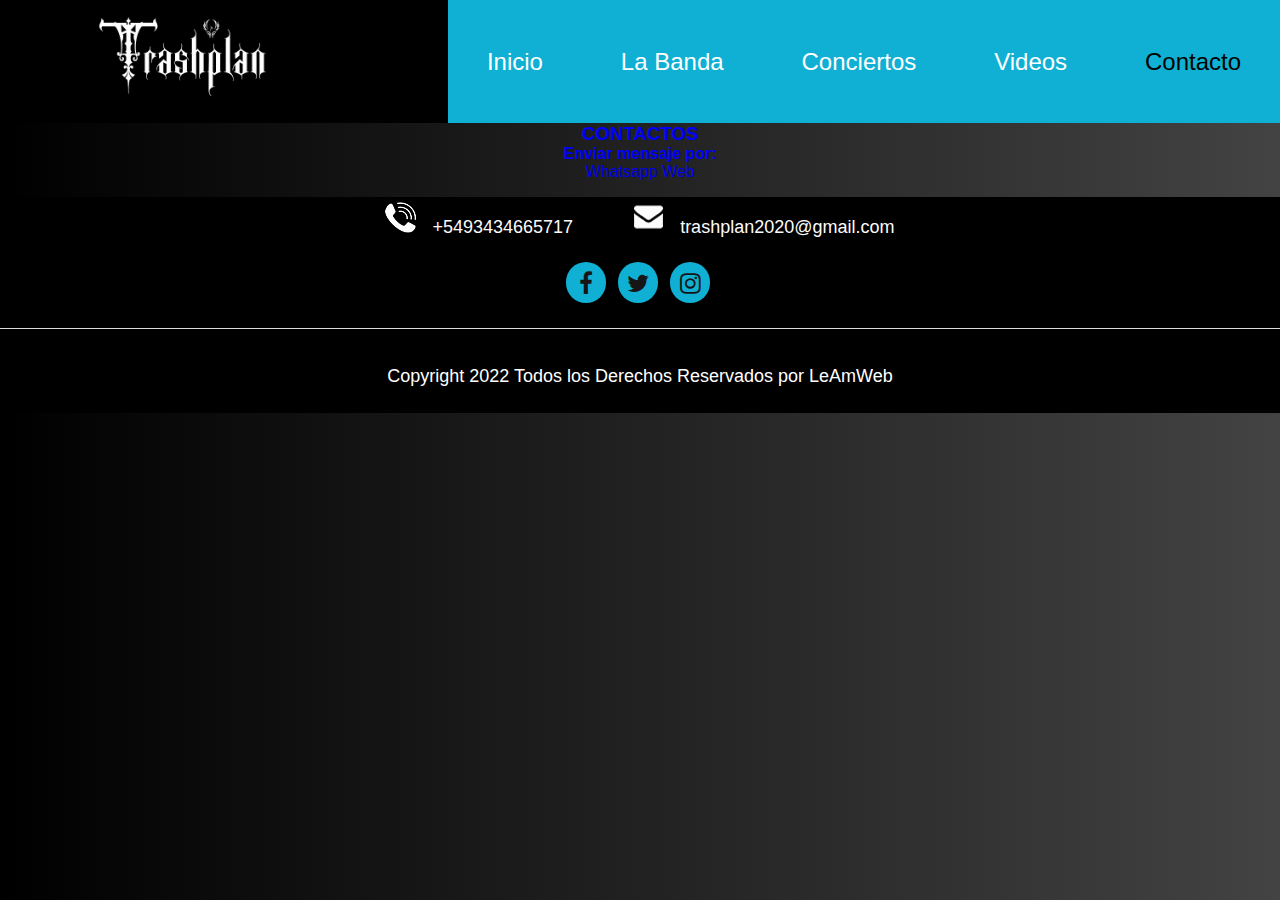
<file: contacto.html>
<!DOCTYPE html>
<html lang="es-la">
<head>
    <meta charset="UTF-8">
    <meta name="viewport" content="width=device-width, initial-scale=1">
    <title>Trashplan</title>
    <link rel="stylesheet" href="css/normalize.css">
    <link rel="stylesheet" href="css/estilo.css">
    <link rel="stylesheet" href="css/responsive.css">
    <link rel="stylesheet" href="https://stackpath.bootstrapcdn.com/font-awesome/4.7.0/css/font-awesome.min.css">
    
</head>

<body>
<!-------------   *Inicio menu  HEADER---------------------------->
<nav class="navbar" id="navbar-header">
    <!-------------   *Inicio encabezado menu ---------------------------->
    <header class="navbar-header" >
        <!--- *Inicio logo----->
        <a href="index.html" class="brand-link">
            <span class="brand">
                <!-- *figura imagen logo menu-->
                <img src="images/log_nuevo_chico.png">
            </span>
        </a>
        <!--- * fin logo----->

        <!-- Inicio link con i(iconos) de open y close menu-->
        <a href="#navbar-header" class="navbar-menu-mobile open">
            <i class="fa fa-bars fa-2x"></i> 
        </a>
        <a href="#" class="navbar-menu-mobile close">
            <i class="fa fa-close fa-2x"></i>
        </a>
        <!-- fin link con i(iconos) de open y close menu-->
    </header>
    <!-------------  *Fin  encabezado menu ---------------------------->

    <!-------------   *Inicio lista menu ---------------------------->
    <ul class="navbar-container">
        <!-------------   *Inicio items menu  ------------------------>
        <li class="navbar-item">
            <a href="index.html" class="navbar-link">Inicio</a>
        </li>
        <li class="navbar-item">
            <a href="labanda.html" class="navbar-link">La Banda</a>
        </li>
        <li class="navbar-item">
            <a href="conciertos.html" class="navbar-link">Conciertos</a>
        </li>
        <li class="navbar-item">
            <a href="galleria.html" class="navbar-link">Videos</a>
        </li>
        <li class="navbar-item">
            <a href="contacto.html" class="navbar-link navbar-link-active">Contacto</a>
        </li>
         <!-------------   *Fin items menu  ------------------------>
    </ul>
    <!-------------   *FIn Lista menu ------------------------>
</nav>
<!-------------   FIN menu HEADER---------------------------->

    <!-- Inicio secciones   -->  
    <section class="link-contactos">
        <h3>CONTACTOS</h3>
        <h4>Enviar mensaje por:</h4>
        <a class="whatsappLink mobile" href="whatsapp://send?text=Tu mensaje&phone=+5493434665717&abid=+5493434665717">Whatsapp APP</a>
        <a class="whatsappLink desktop" href="http://web.whatsapp.com/send?text=Tu mensaje&phone=+5493434665717&abid=+5493434665717" target="_blank">Whatsapp Web</a>

   </section>
    <!-- Fin secciones     -->
   



    <!-- Inicio Pie de Pagina -->   
    <footer>
        <div class="footer-container">
            <div class="address">
                <ul class="contacto">
                    <li>
                        <a href="tel:+5493434665717"><img src="icon/call.png" alt="#" /></a>+5493434665717 
                    </li>
                    <li>
                        <a href="mailto:trashplan2020@gmail.com"><img src="icon/email.png" alt="#" /></a>trashplan2020@gmail.com
                    </li>
                </ul>
                <ul class="social_link">
                    <li>
                        <a href="https://www.facebook.com/profile.php?id=100076071399045" target="_blank"><i class="fa fa-facebook" aria-hidden="true"></i></a>
                    </li>
                    <li>
                        <a href="#"><i class="fa fa-twitter" aria-hidden="true"></i></a>
                    </li>
                    <li>
                        <a href="https://www.instagram.com/trashplan_oficial/" target="_blank"><i class="fa fa-instagram" aria-hidden="true"></i></a>
                    </li>
                </ul>
            </div>
            <div class="copyright">
                <p>Copyright 2022 Todos los Derechos Reservados por
                <a href="#">LeAmWeb</a></p>
            </div>
        </div>
    </footer>
<!-- Fin Pie de Pagina     -->  




</body>

</html>
</file>
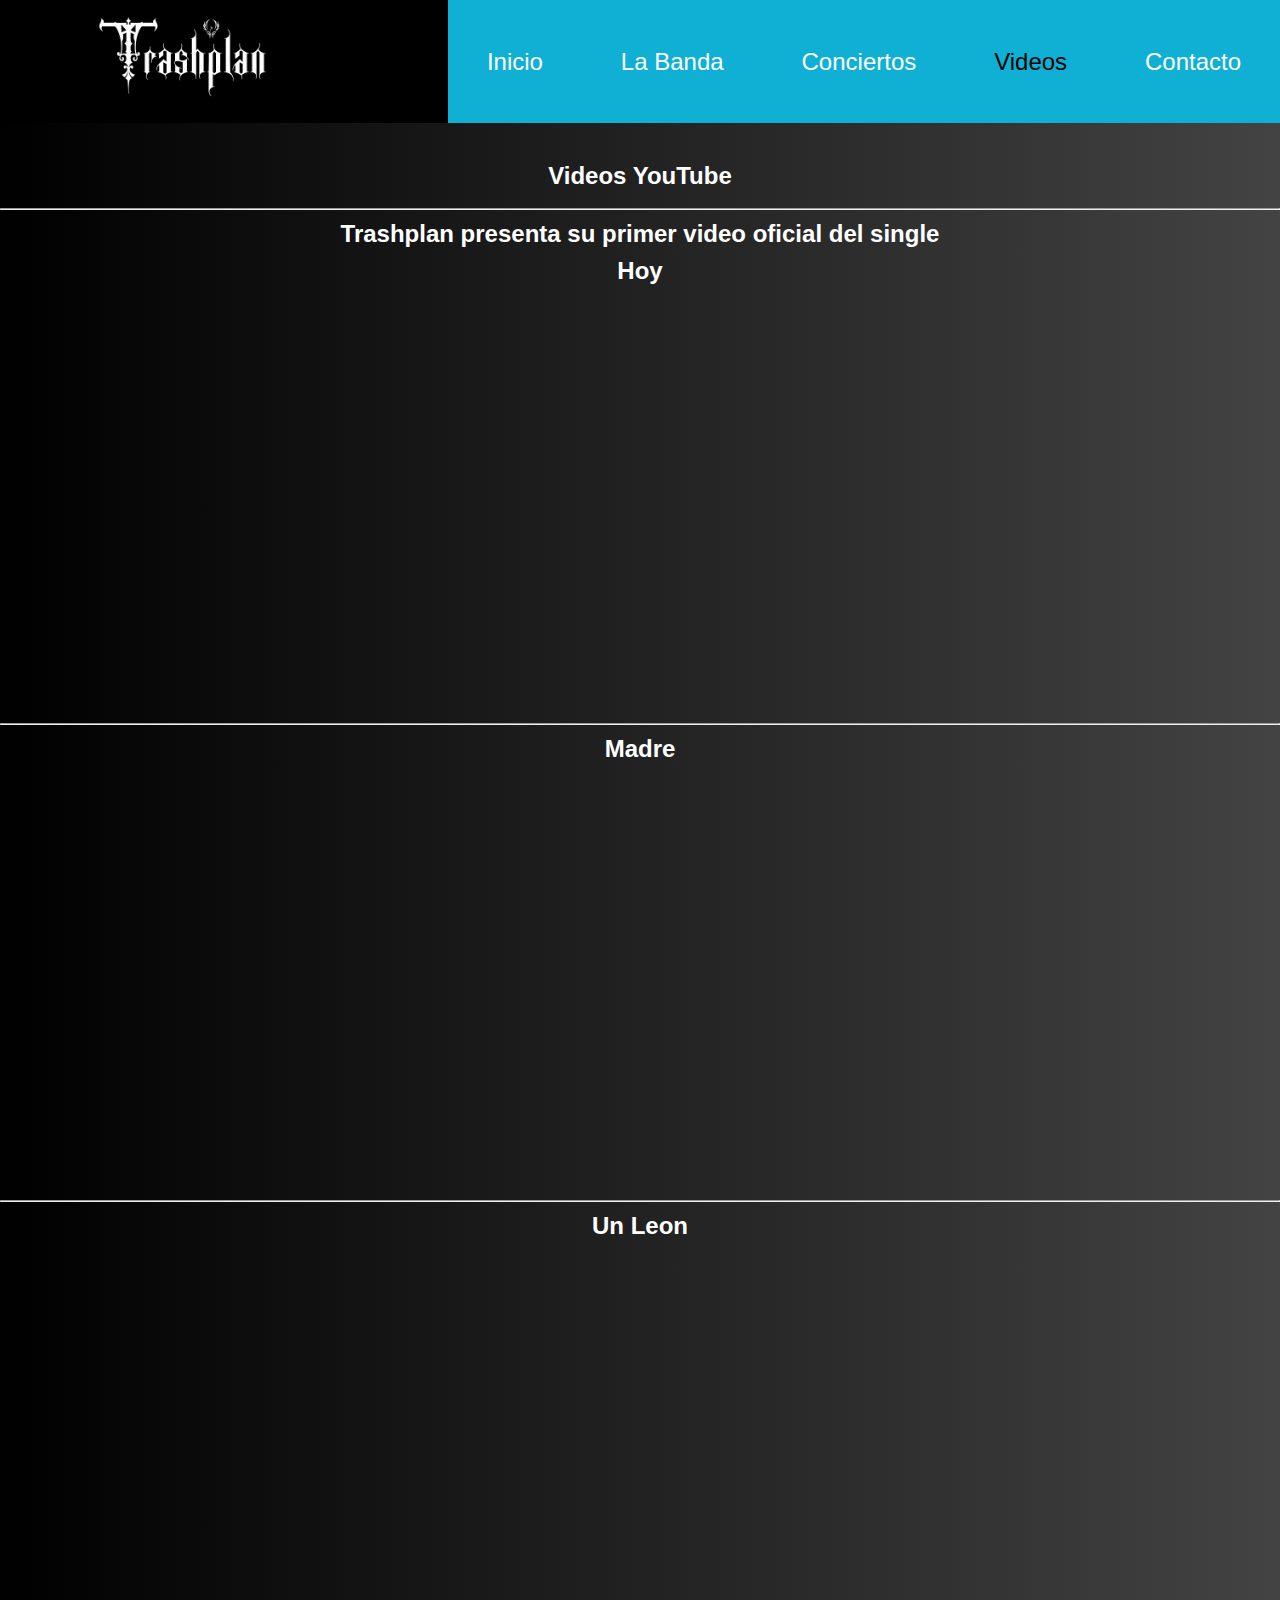
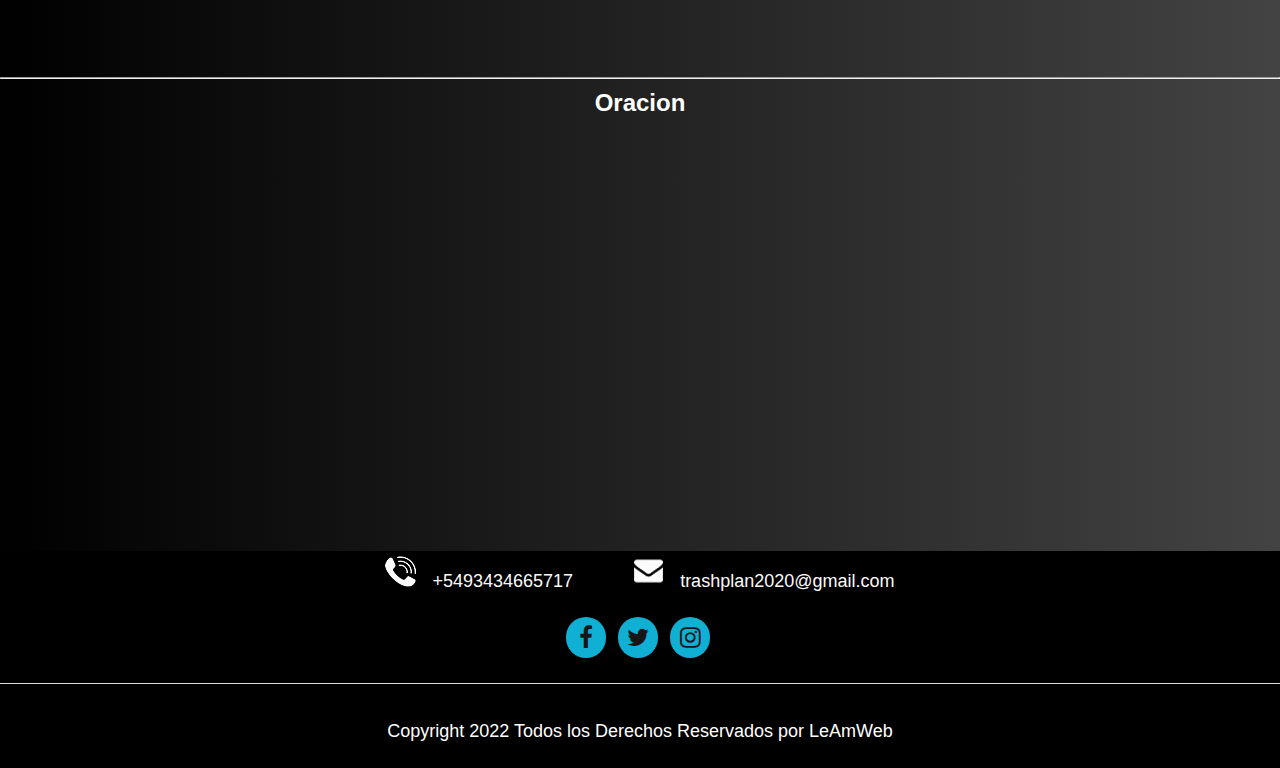
<file: galleria.html>
<!DOCTYPE html>
<html lang="es-la">
<head>
    <meta charset="UTF-8">
    <meta name="viewport" content="width=device-width, initial-scale=1">
    <title>Trashplan</title>
    <link rel="stylesheet" href="css/normalize.css">
    <link rel="stylesheet" href="css/estilo.css">
    <link rel="stylesheet" href="css/responsive.css">
    <link rel="stylesheet" href="https://stackpath.bootstrapcdn.com/font-awesome/4.7.0/css/font-awesome.min.css">
    
</head>
<body>

<!-------------   *Inicio menu  HEADER---------------------------->
<nav class="navbar" id="navbar-header">
    <!-------------   *Inicio encabezado menu ---------------------------->
    <header class="navbar-header" >
        <!--- *Inicio logo----->
        <a href="index.html" class="brand-link">
            <span class="brand">
                <!-- *figura imagen logo menu-->
                <img src="images/log_nuevo_chico.png">
            </span>
        </a>
        <!--- * fin logo----->

        <!-- Inicio link con i(iconos) de open y close menu-->
        <a href="#navbar-header" class="navbar-menu-mobile open">
            <i class="fa fa-bars fa-2x"></i> 
        </a>
        <a href="#" class="navbar-menu-mobile close">
            <i class="fa fa-close fa-2x"></i>
        </a>
        <!-- fin link con i(iconos) de open y close menu-->
    </header>
    <!-------------  *Fin  encabezado menu ---------------------------->

    <!-------------   *Inicio lista menu ---------------------------->
    <ul class="navbar-container">
        <!-------------   *Inicio items menu  ------------------------>
        <li class="navbar-item">
            <a href="index.html" class="navbar-link">Inicio</a>
        </li>
        <li class="navbar-item">
            <a href="labanda.html" class="navbar-link">La Banda</a>
        </li>
        <li class="navbar-item">
            <a href="conciertos.html" class="navbar-link">Conciertos</a>
        </li>
        <li class="navbar-item">
            <a href="galleria.html" class="navbar-link navbar-link-active">Videos</a>
        </li>
        <li class="navbar-item">
            <a href="contacto.html" class="navbar-link">Contacto</a>
        </li>
        <!-------------   *Fin items menu  ------------------------>
    </ul>
    <!-------------   *FIn Lista menu ------------------------>
</nav>
<!-------------   FIN menu HEADER---------------------------->




<!--------------- Inicio seccion GALERIA    ----------->  
    <section class="galeria">
        <br>
        <h2>Videos YouTube</h2>
        <br><hr>
        <div class="videos" id="video_hoy">
            <h2>Trashplan presenta su primer video oficial del single</h2>
            <h2>Hoy</h2>
            <iframe src="https://www.youtube.com/embed/uvHTgaBzdVY" title="Trashplan - Hoy" frameborder="0" allow="accelerometer; autoplay; clipboard-write; encrypted-media; gyroscope; picture-in-picture" allowfullscreen></iframe>
        </div>
        <br><hr>
        <div class="videos">
            <h2>Madre</h2>
            <iframe src="https://www.youtube.com/embed/SQO-y01zvSs" title="YouTube video player" frameborder="0" allow="accelerometer; autoplay; clipboard-write; encrypted-media; gyroscope; picture-in-picture" allowfullscreen></iframe>
        </div>
        <br><hr>
        <div class="videos">    
            <h2>Un Leon</h2>    
            <iframe src="https://www.youtube.com/embed/K5-hah3t7pM" title="YouTube video player" frameborder="0" allow="accelerometer; autoplay; clipboard-write; encrypted-media; gyroscope; picture-in-picture" allowfullscreen></iframe> 
        </div> 
        <br><hr> 
        <div class="videos">    
            <h2>Oracion</h2>    
            <iframe src="https://www.youtube.com/embed/QC7XKI745UE" title="YouTube video player" frameborder="0" allow="accelerometer; autoplay; clipboard-write; encrypted-media; gyroscope; picture-in-picture" allowfullscreen></iframe>        
        </div>  

    </section>
    
<!------- Fin seccion GALERIA  ----------->


   



<!-- Inicio Pie de Pagina -->   
    <footer>
        <div class="footer-container">
            <div class="address">
                <ul class="contacto">
                    <li>
                        <a href="tel:+5493434665717"><img src="icon/call.png" alt="#" /></a>+5493434665717 
                    </li>
                    <li>
                        <a href="mailto:trashplan2020@gmail.com"><img src="icon/email.png" alt="#" /></a>trashplan2020@gmail.com
                    </li>
                </ul>
                <ul class="social_link">
                    <li>
                        <a href="https://www.facebook.com/profile.php?id=100076071399045" target="_blank"><i class="fa fa-facebook" aria-hidden="true"></i></a>
                    </li>
                    <li>
                        <a href="#"><i class="fa fa-twitter" aria-hidden="true"></i></a>
                    </li>
                    <li>
                        <a href="https://www.instagram.com/trashplan_oficial/" target="_blank"><i class="fa fa-instagram" aria-hidden="true"></i></a>
                    </li>
                </ul>
            </div>
            <div class="copyright">
                <p>Copyright 2022 Todos los Derechos Reservados por
                <a href="#">LeAmWeb</a></p>
            </div>
        </div>
    </footer>
<!-- Fin Pie de Pagina     -->  




</body>

</html>
</file>
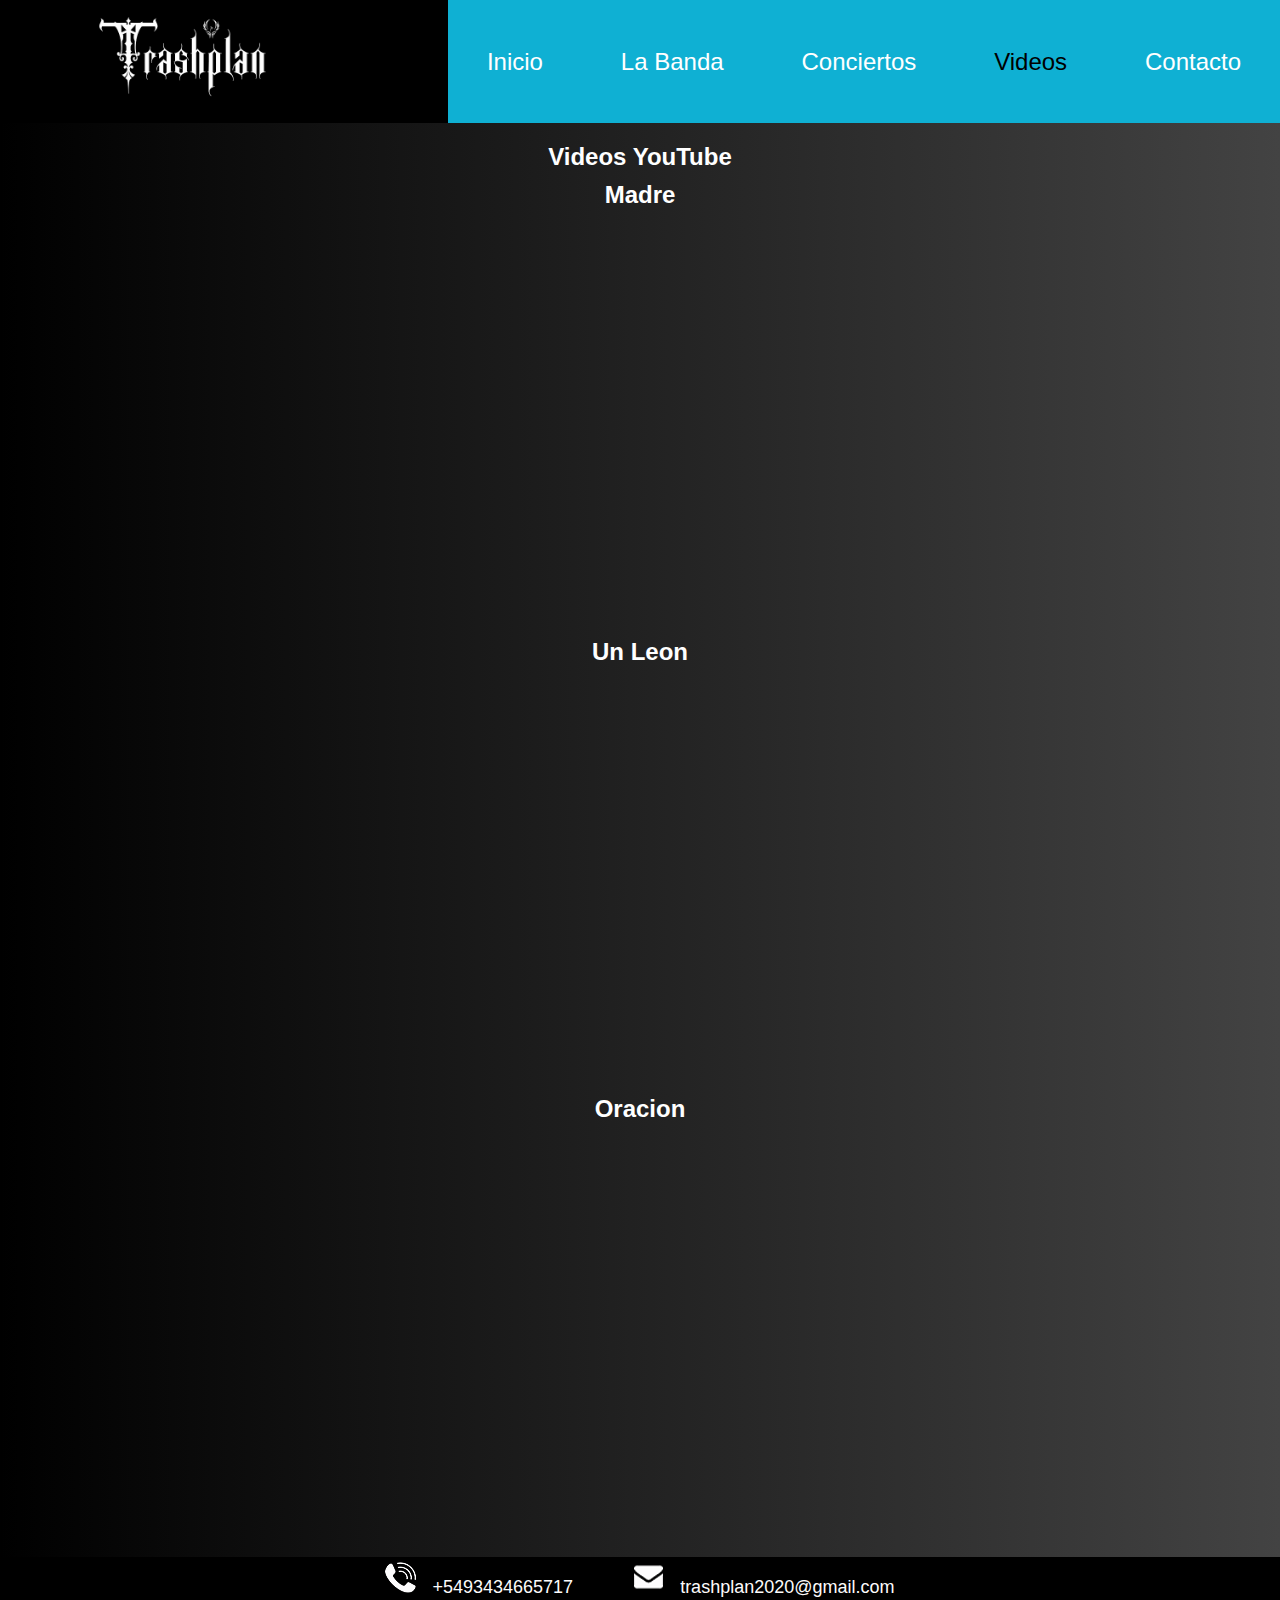
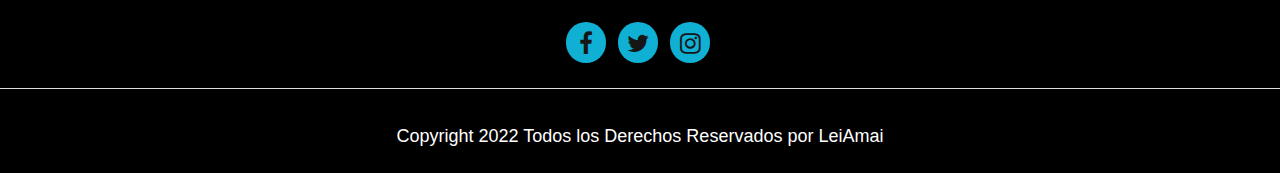
<file: gallery.html>
<!DOCTYPE html>
<html lang="es-la">
<head>
    <meta charset="UTF-8">
    <meta name="viewport" content="width=device-width, initial-scale=1">
    <title>Trashplan</title>
    <link rel="stylesheet" href="css/normalize.css">
    <link rel="stylesheet" href="css/estilo.css">
    <link rel="stylesheet" href="css/responsive.css">
    <link rel="stylesheet" href="https://stackpath.bootstrapcdn.com/font-awesome/4.7.0/css/font-awesome.min.css">
    
</head>
<body>

<!-------------   *Inicio menu  HEADER---------------------------->
<nav class="navbar" id="navbar-header">
    <!-------------   *Inicio encabezado menu ---------------------------->
    <header class="navbar-header" >
        <!--- *Inicio logo----->
        <a href="index.html" class="brand-link">
            <span class="brand">
                <!-- *figura imagen logo menu-->
                <img src="images/log_nuevo_chico.png">
            </span>
        </a>
        <!--- * fin logo----->

        <!-- Inicio link con i(iconos) de open y close menu-->
        <a href="#navbar-header" class="navbar-menu-mobile open">
            <i class="fa fa-bars fa-2x"></i> 
        </a>
        <a href="#" class="navbar-menu-mobile close">
            <i class="fa fa-close fa-2x"></i>
        </a>
        <!-- fin link con i(iconos) de open y close menu-->
    </header>
    <!-------------  *Fin  encabezado menu ---------------------------->

    <!-------------   *Inicio lista menu ---------------------------->
    <ul class="navbar-container">
        <!-------------   *Inicio items menu  ------------------------>
        <li class="navbar-item">
            <a href="index.html" class="navbar-link">Inicio</a>
        </li>
        <li class="navbar-item">
            <a href="about.html" class="navbar-link">La Banda</a>
        </li>
        <li class="navbar-item">
            <a href="concerts.html" class="navbar-link">Conciertos</a>
        </li>
        <li class="navbar-item">
            <a href="gallery.html" class="navbar-link navbar-link-active">Videos</a>
        </li>
        <li class="navbar-item">
            <a href="contact.html" class="navbar-link">Contacto</a>
        </li>
        <!-------------   *Fin items menu  ------------------------>
    </ul>
    <!-------------   *FIn Lista menu ------------------------>
</nav>
<!-------------   FIN menu HEADER---------------------------->




<!--------------- Inicio seccion GALERIA    ----------->  
    <section class="galeria">
        <h2>Videos YouTube</h2>
        <div class="videos">
            <h2>Madre</h2>
            <iframe src="https://www.youtube.com/embed/SQO-y01zvSs" title="YouTube video player" frameborder="0" allow="accelerometer; autoplay; clipboard-write; encrypted-media; gyroscope; picture-in-picture" allowfullscreen></iframe>
        </div>
        <div class="videos">    
            <h2>Un Leon</h2>    
            <iframe src="https://www.youtube.com/embed/K5-hah3t7pM" title="YouTube video player" frameborder="0" allow="accelerometer; autoplay; clipboard-write; encrypted-media; gyroscope; picture-in-picture" allowfullscreen></iframe> 
        </div>  
        <div class="videos">    
            <h2>Oracion</h2>    
            <iframe src="https://www.youtube.com/embed/QC7XKI745UE" title="YouTube video player" frameborder="0" allow="accelerometer; autoplay; clipboard-write; encrypted-media; gyroscope; picture-in-picture" allowfullscreen></iframe>        
        </div>  

    </section>
    
<!------- Fin seccion GALERIA  ----------->


   



<!-- Inicio Pie de Pagina -->   
    <footer>
        <div class="footer-container">
            <div class="address">
                <ul class="contacto">
                    <li>
                        <a href="#"><img src="icon/call.png" alt="#" /></a>+5493434665717 
                    </li>
                    <li>
                        <a href="mailto:trashplan2020@gmail.com"><img src="icon/email.png" alt="#" /></a>trashplan2020@gmail.com
                    </li>
                </ul>
                <ul class="social_link">
                    <li>
                        <a href="https://www.facebook.com/Trashplan-oficial-Metal-Band-221714886502237" target="_blank"><i class="fa fa-facebook" aria-hidden="true"></i></a>
                    </li>
                    <li>
                        <a href="#"><i class="fa fa-twitter" aria-hidden="true"></i></a>
                    </li>
                    <li>
                        <a href="#"><i class="fa fa-instagram" aria-hidden="true"></i></a>
                    </li>
                </ul>
            </div>
            <div class="copyright">
                <p>Copyright 2022 Todos los Derechos Reservados por
                <a href="https://html.design/">LeiAmai</a></p>
            </div>
        </div>
    </footer>
<!-- Fin Pie de Pagina     -->  




</body>

</html>
</file>
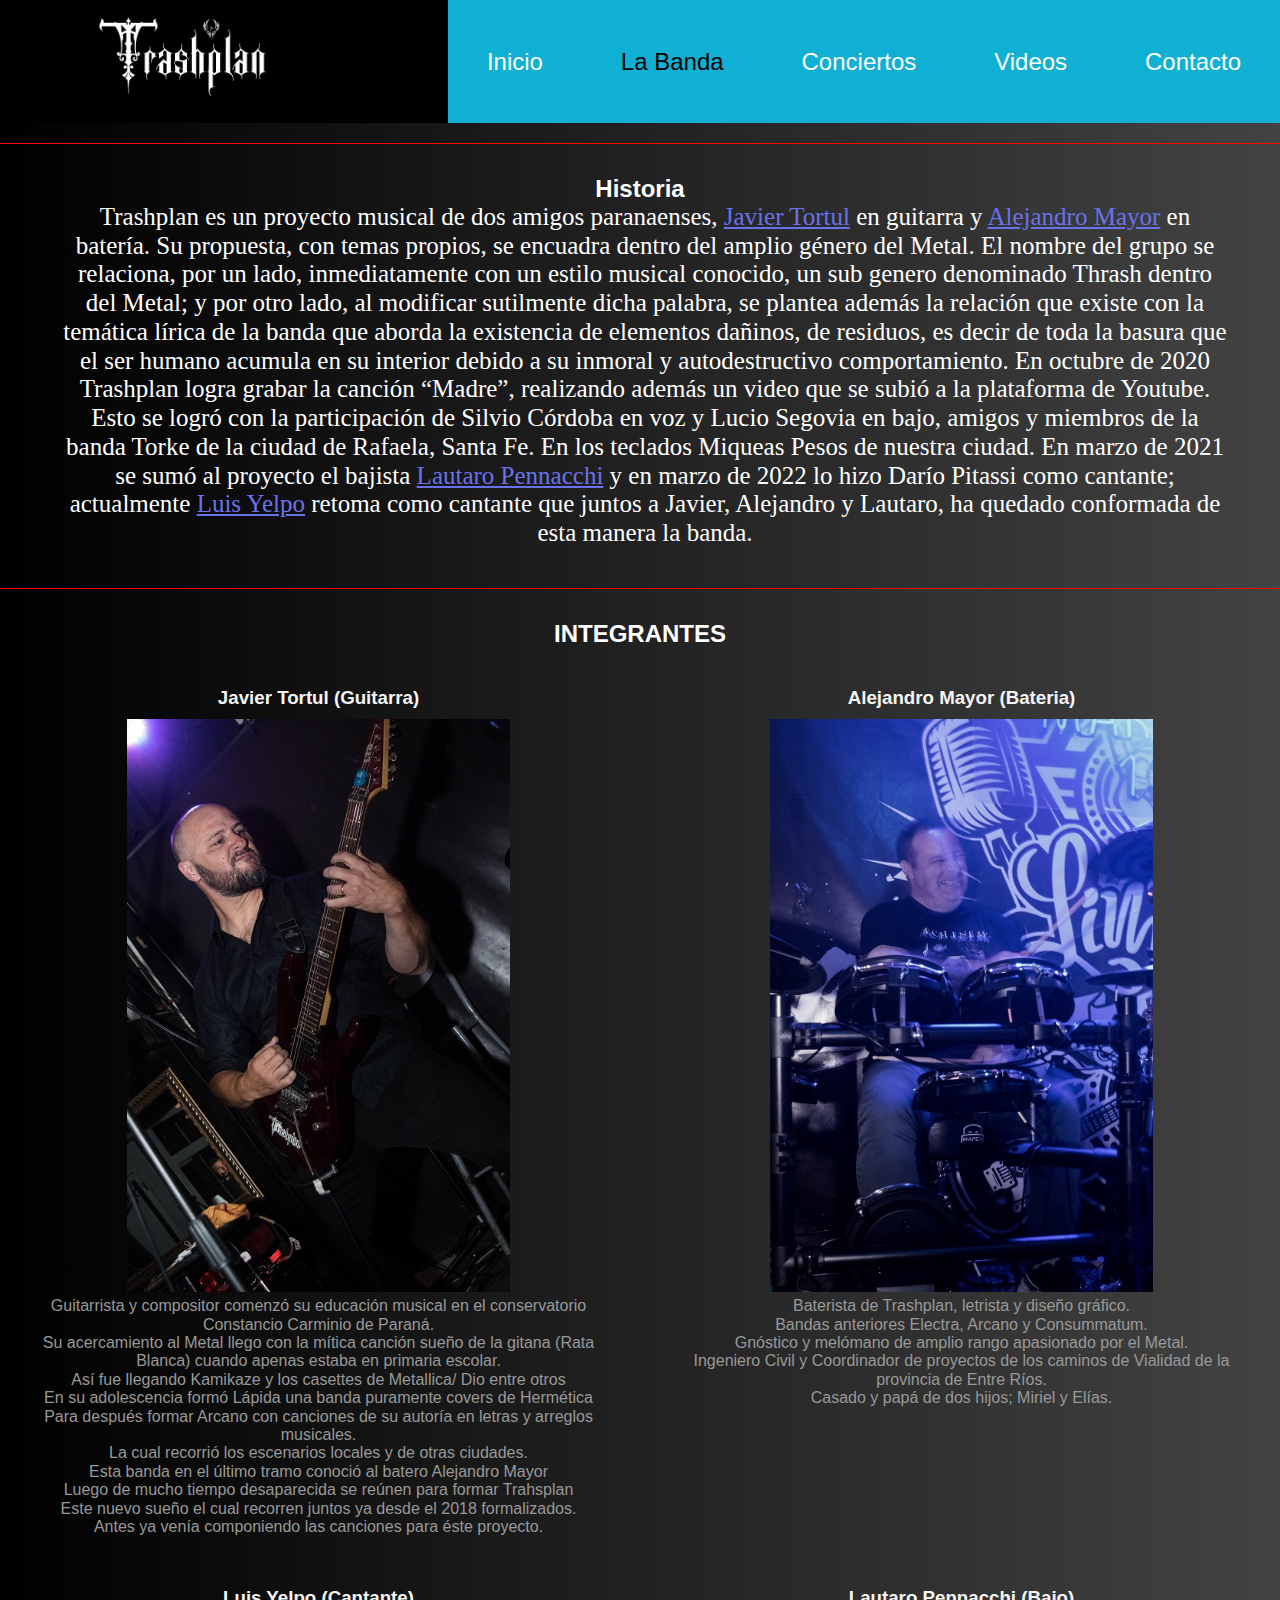
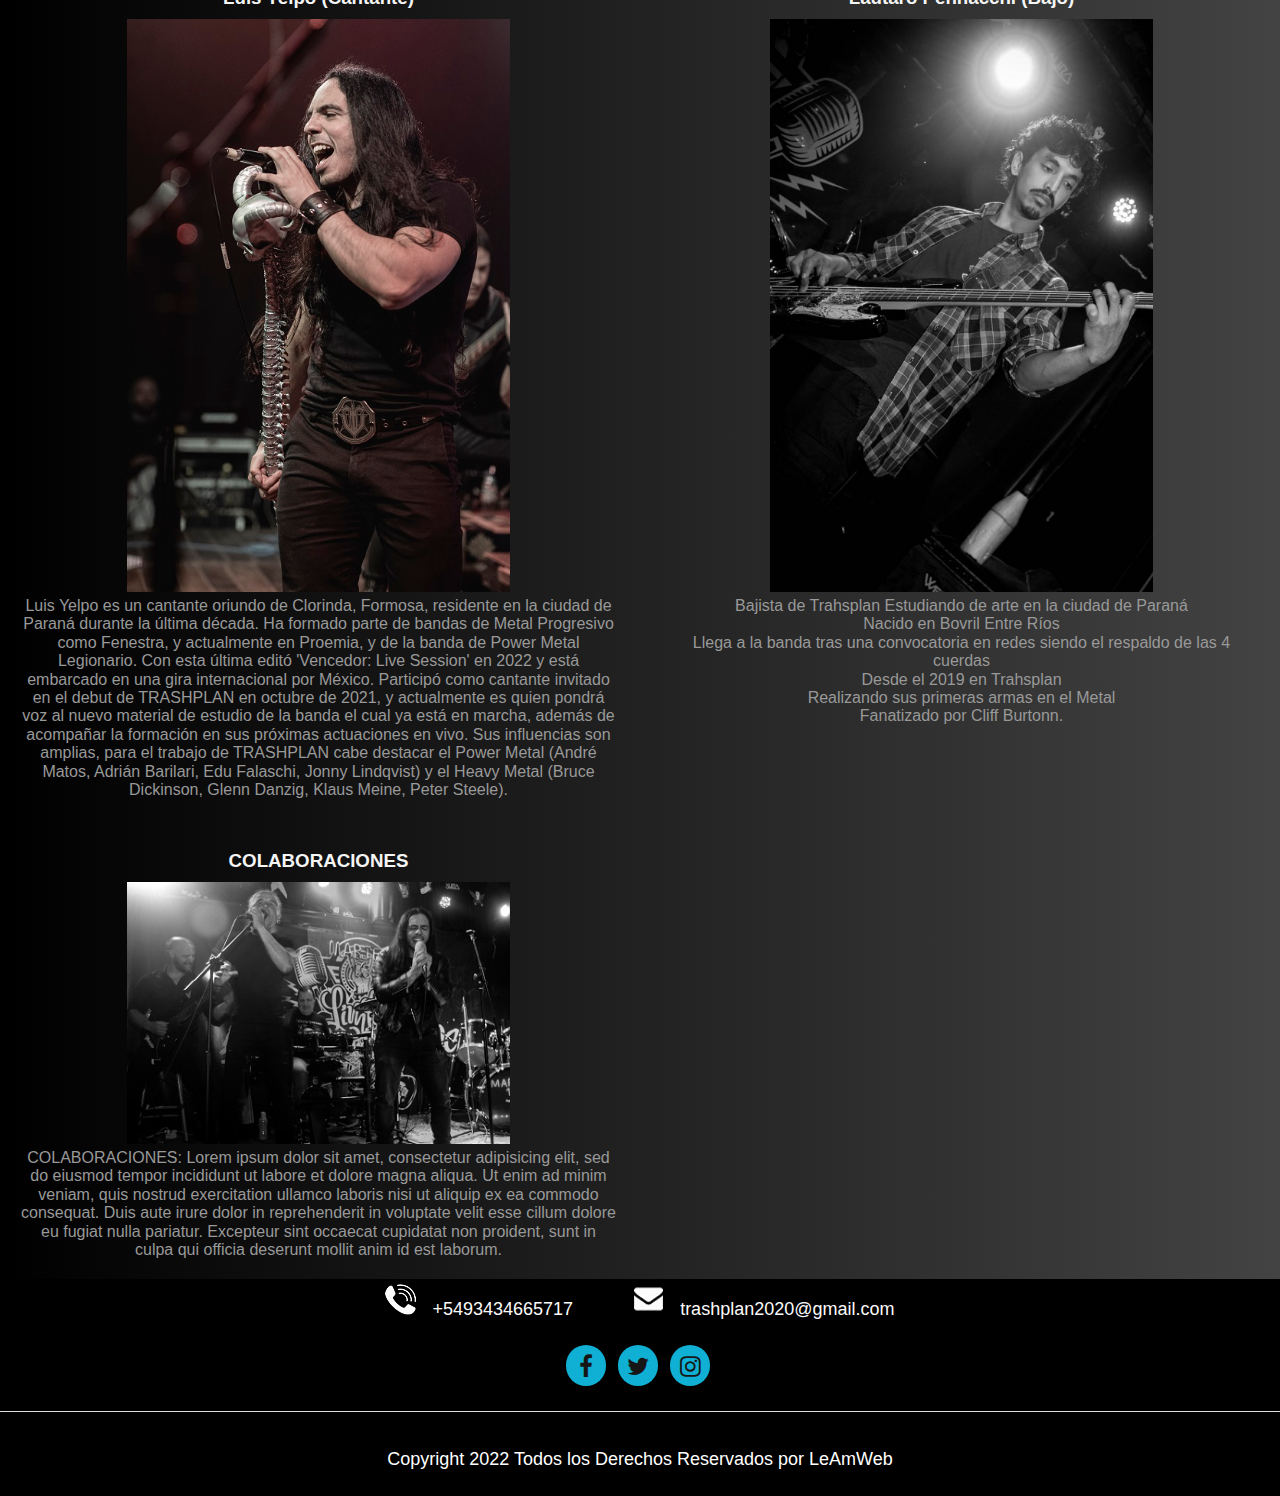
<file: labanda.html>
<!DOCTYPE html>
<html lang="es-la">
<head>
    <meta charset="UTF-8">
    <meta name="viewport" content="width=device-width, initial-scale=1">
    <title>Trashplan</title>
    <link rel="stylesheet" href="css/normalize.css">
    <link rel="stylesheet" href="css/estilo.css">
    <link rel="stylesheet" href="css/responsive.css">
    <link rel="stylesheet" href="https://stackpath.bootstrapcdn.com/font-awesome/4.7.0/css/font-awesome.min.css">
    
</head>

<body>
<!-------------   *Inicio menu  HEADER---------------------------->
<nav class="navbar" id="navbar-header">
    <!-------------   *Inicio encabezado menu ---------------------------->
    <header class="navbar-header" >
        <!--- *Inicio logo----->
        <a href="index.html" class="brand-link">
            <span class="brand">
                <!-- *figura imagen logo menu-->
                <img src="images/log_nuevo_chico.png">
            </span>
        </a>
        <!--- * fin logo----->

        <!-- Inicio link con i(iconos) de open y close menu-->
        <a href="#navbar-header" class="navbar-menu-mobile open">
            <i class="fa fa-bars fa-2x"></i> 
        </a>
        <a href="#" class="navbar-menu-mobile close">
            <i class="fa fa-close fa-2x"></i>
        </a>
        <!-- fin link con i(iconos) de open y close menu-->
    </header>
    <!-------------  *Fin  encabezado menu ---------------------------->

    <!-------------   *Inicio lista menu ---------------------------->
    <ul class="navbar-container">
        <!-------------   *Inicio items menu  ------------------------>
        <li class="navbar-item">
            <a href="index.html" class="navbar-link">Inicio</a>
        </li>
        <li class="navbar-item">
            <a href="labanda.html" class="navbar-link navbar-link-active">La Banda</a>
        </li>
        <li class="navbar-item">
            <a href="conciertos.html" class="navbar-link">Conciertos</a>
        </li>
        <li class="navbar-item">
            <a href="galleria.html" class="navbar-link">Videos</a>
        </li>
        <li class="navbar-item">
            <a href="contacto.html" class="navbar-link">Contacto</a>
        </li>
        <!-------------   *Fin items menu  ------------------------>
    </ul>
    <!-------------   *FIn Lista menu ------------------------>
</nav>
<!-------------   FIN menu HEADER---------------------------->

<!-- Inicio seccion HISTORIA   -->  
    <div class="linea"></div>
    <section id="historia">
        <h2>Historia</h2>
        <p>
            Trashplan es un proyecto musical de dos amigos paranaenses, 
            <a href="#guitarra">Javier Tortul</a> en guitarra y <a href="#bateria">Alejandro Mayor</a> en batería. 
            Su propuesta, con temas propios, se encuadra dentro del amplio género del Metal. 
            El nombre del grupo se relaciona, por un lado, inmediatamente con un estilo musical conocido,  
            un sub genero denominado Thrash dentro del Metal; y por otro lado, 
            al modificar sutilmente dicha palabra, se plantea además la relación que existe 
            con la temática lírica de la banda que aborda la existencia de elementos dañinos, de residuos, 
            es decir de toda la basura que el ser humano acumula en su interior debido a su inmoral
             y autodestructivo comportamiento. 
            En octubre de 2020 Trashplan logra grabar la canción “Madre”, realizando además un video que se subió a la plataforma 
            de Youtube. Esto se logró con la participación de Silvio Córdoba en voz y Lucio Segovia en bajo, 
            amigos y miembros de la banda Torke de la ciudad de Rafaela, Santa Fe. En los teclados Miqueas Pesos de nuestra ciudad. 
            En marzo de 2021 se sumó al proyecto el bajista <a href="#bajo">Lautaro Pennacchi</a> y en marzo de 2022 lo hizo Darío Pitassi como cantante; <br>
            actualmente <a href="#cantante">Luis Yelpo</a> retoma como cantante que juntos a Javier, Alejandro y Lautaro, ha quedado conformada de esta manera la banda.
        </p>
    </section>
<!-- Fin seccion HISTORIA     -->
    <div class="linea"></div>
<!-- Inicio seccion INTEGRANTES -->  
    <section id="integrantes">
        <h2>INTEGRANTES</h2>
        <div class="photos-integrantes">
            <article>
                <h3 id="guitarra">Javier Tortul (Guitarra)</h3>
                <img src="images/integrantes/guitarra.jpg" alt="A photo" />
                <p>Guitarrista y compositor comenzó su educación musical en el 
                conservatorio Constancio Carminio de Paraná. <br>
                Su acercamiento al Metal llego con la mítica canción sueño de la gitana (Rata Blanca)
                cuando apenas estaba en primaria escolar. <br>
                Así fue llegando Kamikaze y los casettes de Metallica/ Dio entre otros <br>
                En su adolescencia formó Lápida una banda puramente covers de Hermética <br>
                Para después formar Arcano con canciones de su autoría en letras y arreglos musicales. <br>
                La cual recorrió los escenarios locales y de otras ciudades. <br>
                Esta banda en el último tramo conoció al batero Alejandro Mayor <br>
                Luego de mucho tiempo desaparecida se reúnen para formar Trahsplan <br>
                Este nuevo sueño el cual recorren juntos ya desde el 2018 formalizados. <br>
                Antes ya venía componiendo las canciones para éste proyecto.</p>
            </article>
            <article>
                <h3 id="bateria">Alejandro Mayor (Bateria)</h3>
                <img src="images/integrantes/bateria.jpg" alt="A photo" />
                <p>Baterista de Trashplan, letrista y diseño gráfico. <br> 
                Bandas anteriores Electra, Arcano y Consummatum. <br>
                Gnóstico y melómano de amplio rango apasionado por el Metal. <br>
                Ingeniero Civil y Coordinador de proyectos de los caminos de
                Vialidad de la provincia de Entre Ríos. <br>
                Casado y papá de dos hijos; Miriel y Elías.
                </p>
            </article>
            <article>
                <h3 id="cantante">Luis Yelpo (Cantante)</h3>
                <img src="images/integrantes/cantante.jpg" alt="A photo" />
                <p>Luis Yelpo es un cantante oriundo de Clorinda, Formosa, 
                    residente en la ciudad de Paraná durante la última década. 
                    Ha formado parte de bandas de Metal Progresivo como Fenestra, 
                    y actualmente en Proemia, y de la banda de Power Metal Legionario. 
                    Con esta última editó 'Vencedor: Live Session' en 2022 y 
                    está embarcado en una gira internacional por México. 
                    Participó como cantante invitado en el debut de TRASHPLAN en octubre de 2021, 
                    y actualmente es quien pondrá voz al nuevo material de estudio de la banda 
                    el cual ya está en marcha, además de acompañar la formación 
                    en sus próximas actuaciones en vivo.
                    Sus influencias son amplias, para el trabajo de TRASHPLAN cabe destacar el 
                    Power Metal (André Matos, Adrián Barilari, Edu Falaschi, Jonny Lindqvist) y 
                    el Heavy Metal (Bruce Dickinson, Glenn Danzig, Klaus Meine, Peter Steele).
                     </p>
            </article>
            <article>
                <h3 id="bajo">Lautaro Pennacchi (Bajo)</h3>
                <img src="images/integrantes/bajo.jpg" alt="A photo" />
                <p>Bajista de Trahsplan
                Estudiando de arte en la ciudad de Paraná <br>
                Nacido en Bovril Entre Ríos <br>
                Llega a la banda tras una convocatoria en redes siendo el respaldo de las 4 cuerdas <br>
                Desde el 2019 en Trahsplan <br>
                Realizando sus primeras armas en el Metal <br>
                Fanatizado por Cliff Burtonn.</p>
            </article>
            <article>
                <h3>COLABORACIONES</h3>
                <img src="images/integrantes/voces.jpg" alt="A photo" />
                <p class="trayectoria">COLABORACIONES: Lorem ipsum dolor sit amet, consectetur adipisicing elit, sed do eiusmod
                tempor incididunt ut labore et dolore magna aliqua. Ut enim ad minim veniam,
                quis nostrud exercitation ullamco laboris nisi ut aliquip ex ea commodo
                consequat. Duis aute irure dolor in reprehenderit in voluptate velit esse
                cillum dolore eu fugiat nulla pariatur. Excepteur sint occaecat cupidatat non
                proident, sunt in culpa qui officia deserunt mollit anim id est laborum. </p>
            </article>
            <div class="linea"></div>
        </div>        
    </section>
    
    <!-- Fin secciones     -->



    <!-- Inicio Pie de Pagina -->   
    <footer>
        <div class="footer-container">
            <div class="address">
                <ul class="contacto">
                    <li>
                        <a href="tel:+5493434665717"><img src="icon/call.png" alt="#" /></a>+5493434665717 
                    </li>
                    <li>
                        <a href="mailto:trashplan2020@gmail.com"><img src="icon/email.png" alt="#" /></a>trashplan2020@gmail.com
                    </li>
                </ul>
                <ul class="social_link">
                    <li>
                        <a href="https://www.facebook.com/profile.php?id=100076071399045" target="_blank"><i class="fa fa-facebook" aria-hidden="true"></i></a>
                    </li>
                    <li>
                        <a href="#"><i class="fa fa-twitter" aria-hidden="true"></i></a>
                    </li>
                    <li>
                        <a href="https://www.instagram.com/trashplan_oficial/" target="_blank"><i class="fa fa-instagram" aria-hidden="true"></i></a>
                    </li>
                </ul>
            </div>
            <div class="copyright">
                <p>Copyright 2022 Todos los Derechos Reservados por
                <a href="#">LeAmWeb</a></p>
            </div>
        </div>
    </footer>
<!-- Fin Pie de Pagina     -->  




</body>

</html>
</file>
<file: css/estilo.css>
:root {
    --colorfondo:grey;  /*1*/
    --fondonav: #000000; /*1*/
    --fondoLink: #0fb0d3; /*1*/
    --fondoConciertos: #ffffffad;
    --letraP: #ffffff;
    --colorBoton: #0fb0d3; /*1*/
    --bordeIcono: #000000; /*1*/

    --colorLetraLink: #FFFFFF; /*1*/
    --letraLinkHover: blue; /*1*/
    --letraLinkActivo: black; /*1*/
    --fondoFooter: #000000;
    --colorLinea: red; /*1*/
    --colorGaleria: #FFFFFF; /*1*/
    --colorHistoriaA:#6a72eb; /*1*/
}

*,
::before,
::after{
    box-sizing: border-box;
}

/*estilo de letra del body*/
body{
    font-family: arial;
    /*color fondo body*/
    background: #000000;  /* fallback for old browsers */
    background: -webkit-linear-gradient(to left, #434343, #000000);  /* Chrome 10-25, Safari 5.1-6 */
    background: linear-gradient(to left, #434343, #000000); /* W3C, IE 10+/ Edge, Firefox 16+, Chrome 26+, Opera 12+, Safari 7+ */
        
}

/*saca margin y padding*/
ul{
    margin: 0;
    padding: 0;
}

/*saca el estilo a los list-items*/
li{
    list-style: none; 
}

/*saca el subrayado de los link a*/
a{
    text-decoration: none; 
}


/* -----------INICIO barra navegacion-------------------*/
/* color fondo barra entera */
.navbar{
    background: var(--fondonav);
}

/*encabezado menu: logo y botones open y close*/ 
.navbar-header{
    /*padding: 1rem;*/
    display: flex; /*coloca uno al lado del otro*/
    justify-content: space-between; /*justifica separando logo y botones*/
    align-items: center; /*centrado de forma vertical y horizontal*/
    /*border-bottom: 1px solid var(--grey);*/ /*borde botones open y close*/
}
/* menu mobile */
.navbar-menu-mobile{
    color: var(--colorBoton);/*color de botones open y close*/
    /*border: 1px solid var(--bordeIcono);*/ /*borde de botones open y close*/
    /*padding: 6px; para que los botones sean iguales de tamaño*/
    width: 40px;
    height: 40px;
    display: flex;
    justify-content: center;
    align-items: center;
}
/*tamaño logo*/
.brand-link img{
    margin: 5px;
    width: 375px;
    max-height: 75%;
    max-width: 75%;
}
/*contenedor menu desplegado con opciones*/
.navbar-container{
    position: absolute; /*lo saca de su contenedor*/
    background: var(--fondoLink); /*color de fondo*/
    width: 100%;  /*ocupa todo el ancho*/
    display: flex; /*coloca todas la opciones en un linea una pegada a la otras*/
    justify-content: space-around; /*separa equitativamente los link a lo largo de su contenedor*/
    align-items: center; /*centrado de forma vertical y horizontal*/
    flex-direction: column; /*coloca las opciones menu en columna*/
    /*height: 300px; *//*le da un alto del menu opciones*/
    height: 0px; /*oculta menu*/
    overflow: hidden;
    transition: height 0.4s ease; /*transicion mas suave al desplegar height(alto) del menu*/
}
/*letras link menu */
.navbar-link{
    font-size: 1.5rem;
    color: var(--colorLetraLink);
}
/*link menu hover*/
.navbar-link:hover {
    color: var(--letraLinkHover);
}
/*------------ MENU ACTIVO --------*/
.navbar-link-active {
    color: var(--letraLinkActivo);
}
/*----deplegar menu con los link al presionar en boton open-------*/
#navbar-header:target .navbar-container{
    height: 300px;
}
/*---- oculta boton menu desplegar  ----------*/
#navbar-header:target .open {
    display: none;
}
/*---- oculta boton menu cerrar ----------*/
#navbar-header:target .close {
    display: flex;
}
/*---- por defecto boton menu cerrar ----------*/
.close {
    display: none;
}
/* -------------------------FIN barra navegacion-------------------*/




/* -------------------------INICIO INDEX-------------------*/
/* alinea todo al centro*/
.fondo, .fondo img{
    margin: 15px;
    text-align: center;
    height: 350px;
}
.texto-bg  {
    align-items: center;
    text-align: center;
}

.texto-bg p {
    color: var(--letraP);
    margin: 20px 60px;
    font-family: 'Franklin Gothic Medium';
    font-size: 15px;
}
/*-----------------------------------FIN-INDEX------------------------------------*/

.linea {
    border-top: 1px solid var(--colorLinea);
    height: 2px;
    max-width: 100%;
    padding: 10;
    margin: 20px auto 20px auto;
}






/*-----------------------------------INICIO-VIDEOS------------------------------------*/
.galeria , h2, p{
    padding-top: 10px;
    color: var(--colorGaleria);
    align-items: center;
    text-align: center;
}


}

.videos iframe{
    margin: 25px 0 25px 0;
    width: 250;
    height: auto;

}


/*-----------------------------------FIN-VIDEOS------------------------------------*/





/*---------------INICIO conciertos*/
#conciertos {
    background: var(--fondoConciertos) ; /* fondo galleria conciertos*/
    /*display: inline-block;*/
    max-width: auto;
    margin: 1rem auto;
    padding: 0 10px;
    box-shadow: 0 0 5px rgba(0, 0, 0, 0.2), 0 15px 15px -12px rgba(0, 0, 0, 0.35);
    text-align: center;
    border-radius: 3px;
}
figure#filtro {
    margin: 0 0 15px;
    padding: 0;
    text-align: center;
    letter-spacing: 10px;
}
figure#filtro img {
    width: 0px;
    margin: 10px 0 0 0;
    border-radius: 5px;
    box-shadow: 0 0 4px rgba(0, 0, 0, 0.2), 0 15px 15px -12px rgba(0, 0, 0, 0.55);
    border-top: 1px solid #e0e0e0;
    -webkit-transition: 1s;
    transition: 1s;
}

input#proximo:checked ~ figure img.proximo {
    width: 550px;
}
input#proximo:checked ~ figure img:not(.proximo) {
    opacity: 0; 
    position: absolute; 
    top: 0; 
    left: 50%;
} 
input#limbopub22:checked ~ figure img.limbopub22 {
    width: 550px;
}
input#limbopub22:checked ~ figure img:not(.limbopub22) { 
    opacity: 0; 
    position: absolute;  
    top: 0; 
    left: 50%;
} 
input#clubsocial22:checked ~ figure img.clubsocial22 { 
    width: 550px;
}
input#clubsocial22:checked ~ figure img:not(.clubsocial22) {
    opacity: 0;  
    position: absolute;  
    top: 0; 
    left: 50%;
}  
input#juanlortiz21:checked ~ figure img.juanlortiz21 { 
    width: 550px; 
}
input#juanlortiz21:checked ~ figure img:not(.juanlortiz21) { 
    opacity: 0;  
    position: absolute;  
    top: 0; 
    left: 50%;
} 
input#x:checked ~ figure img { 
    width:0; 
    opacity:0; 
    transition: .5s;
}
       
input[type=radio] { 
    display: none; 
}
label {
    /*position: relative;*/
    padding:.5rem;
    border-radius: 3px;
    box-shadow: 0 0 5px rgba(0, 0, 0, 0.2);
    border: 1px solid rgba(0,0,0,.1);
    display: inline-block;
    margin: 15px 1px 0 0;
    background: #eee;
}
label:hover {
    cursor: pointer; 
    background: #e5e5e5; 
    color: var(--letraLinkHover); 
    transition: .4s;
}
input#x + label {
    padding:5px; 
    border-radius: 50%; 
    background: #eee; 
    color: #999; 
    font-size: 1.5rem; 
    box-shadow: 0 0 2px rgba(0, 0, 0, 0.5), 0 5px 8px -4px rgba(0, 0, 0, 0.45) inset; 
}

input#x + label:hover, input#x:checked + label {
    background: var(--letraLinkHover); 
    color: #fff; 
    transition: .4s;
}
input:checked + label { 
    background: rgba(0, 0, 0, 0.25); 
    text-shadow: 0 0 1px #222222; 
    color: #fff; 
    box-shadow: 0 0 2px rgba(0, 0, 0, 0.5), 0 5px 8px -4px rgba(0, 0, 0, 0.45); 
    border-color: #fff;
}

/*-----------------------------------FIN-CONCIERTOS------------------------------------*/


/*-----------------------------------INICIO-LA BANDA------------------------------------*/

#historia, #integrantes, .nosotros  {
    align-items: center;
    text-align: center;
    color: whitesmoke;

}
#historia p {
    font-family: 'Franklin Gothic Medium';
    color: var(--colorLetraLink );
    padding: 0 10px 20px 10px;
}
#historia a {
    color: var(--colorHistoriaA);
    text-decoration: underline;
}
.photos-integrantes img{
    display: block;
    width: 60%;
    margin: auto;
    padding: auto;
}

.photos-integrantes h3{
    padding: 40px 0 10px 0;
}

.photos-integrantes p{
    display: none;
    color: #999;
}

/*-----------------------------------FIN-LA BANDA------------------------------------*/



/*---- INICIO contactos-----*/
.link-contactos{
    color: blue;
    text-align: center;
}
.whatsappLink.desktop{
    display: none;
}


/*--------------------- inicio  footer ----------------------------*/
footer {
    margin-top: 15px;
    background: var(--fondoFooter);
}

ul.contacto {
    list-style-type: none;
    display: flex;
    justify-content: center;
    flex-wrap: wrap;
}

ul.contacto li {
    color: #fcfbfb;
    padding: 5px 30px;
    font-size: 18px;
}

ul.contacto li a {
    padding-right: 16px;
    color: #fcfbfb;
    margin-top: 14px;
}

ul.social_link {
    display: flex;
    justify-content: center;
    margin-top: 20px;
    flex-wrap: wrap;
}

ul.social_link li {
    display: inline-block;
    padding-right: 4px;
    margin: 0px 4px;
}

ul.social_link li a {
    font-size: 24px;
    color: #161616;
    background: #0fb0d3;
    border-radius: 80px;
    display: flex;
    align-items: center;
    width: 40px;
    height: 41px;
    justify-content: center;
}

ul.social_link li a:hover {
    color: #fff;
}


.copyright {
    padding: 23px 0px;
    margin-top: 25px;
    border-top: #ddd solid 1px;
}

.copyright p {
    color: #fff;
    font-size: 18px;
    line-height: 28px;
    text-align: center;
}

.copyright a {
    color: #fff;
}

.copyright a:hover {
    color: #0fb0d3;
}
/*--------------------- FIN footer ----------------------------*/
</file>
<file: css/responsive.css>
/*---media query para tablet a partir de los 760px---*/
@media (min-width: 760px) {

    /*------ INICIO MENU NAV------*/
    /*contenedor principal*/
    .navbar {
        display: flex;
        justify-content: space-between; /* lleva el menu justificado a la derecha*/
    }

    /*ocultar botone*/
    .navbar-menu-mobile {
        display: none;
    }

    /*cambia altura menubar-container*/
    .navbar-container {
        height: auto; /*se ajusta a su contenido*/
        flex-direction: row; /*para cambiar el menu de columna a fila*/
        position: static; /*saca la posicion absoluta del mobile first*/
        width: 65%; /*achica tamaño menubar*/
    }

    /*tamaño logo*/
    .brand-link img{
        max-height: 100%;
        max-width: 100%;
    }
    /*------ FIN MENU NAV------*/




    /*---INICIO index----*/
    .fondo, .fondo img{
        height: 500px;
    }
    .texto-bg p {
        margin: 20px 90px;
        font-size: 25px;
    }    
    /*---FIN index----*/
 


    /*----INICIO La Banda----- */  
    #historia p {
        padding: 0 50px 20px 60px;
        font-size: 25px;
    }

    .photos-integrantes {
        display: grid;
        grid-template-columns: repeat(2, 1fr);
        grid-gap: 6px;
        width: 100%;
        margin: auto;
    }
    .photos-integrantes img{
        padding: auto;
    }

    .photos-integrantes p{
        display: flex;
        padding: 5px 20px;
        align-items: center;
        text-align: center;
    }

    /*----FIN La Banda----- */  


    /*--- INICIO videos youtube*/
    .videos iframe{
        margin: 50px 0 50px 0;
        width: 560px;
        height: 315px;
        align-items: center;
    }
    /*--- FIN videos youtube*/



    /*----INICO Contacto ---*/
    .whatsappLink.mobile {
        display: none;
    }
    .whatsappLink.desktop{
        display: inline;
    }
    /*----FIN Contacto ---*/

}
/*---FIN media query para tablet a partir de los 760px---*/
</file>
